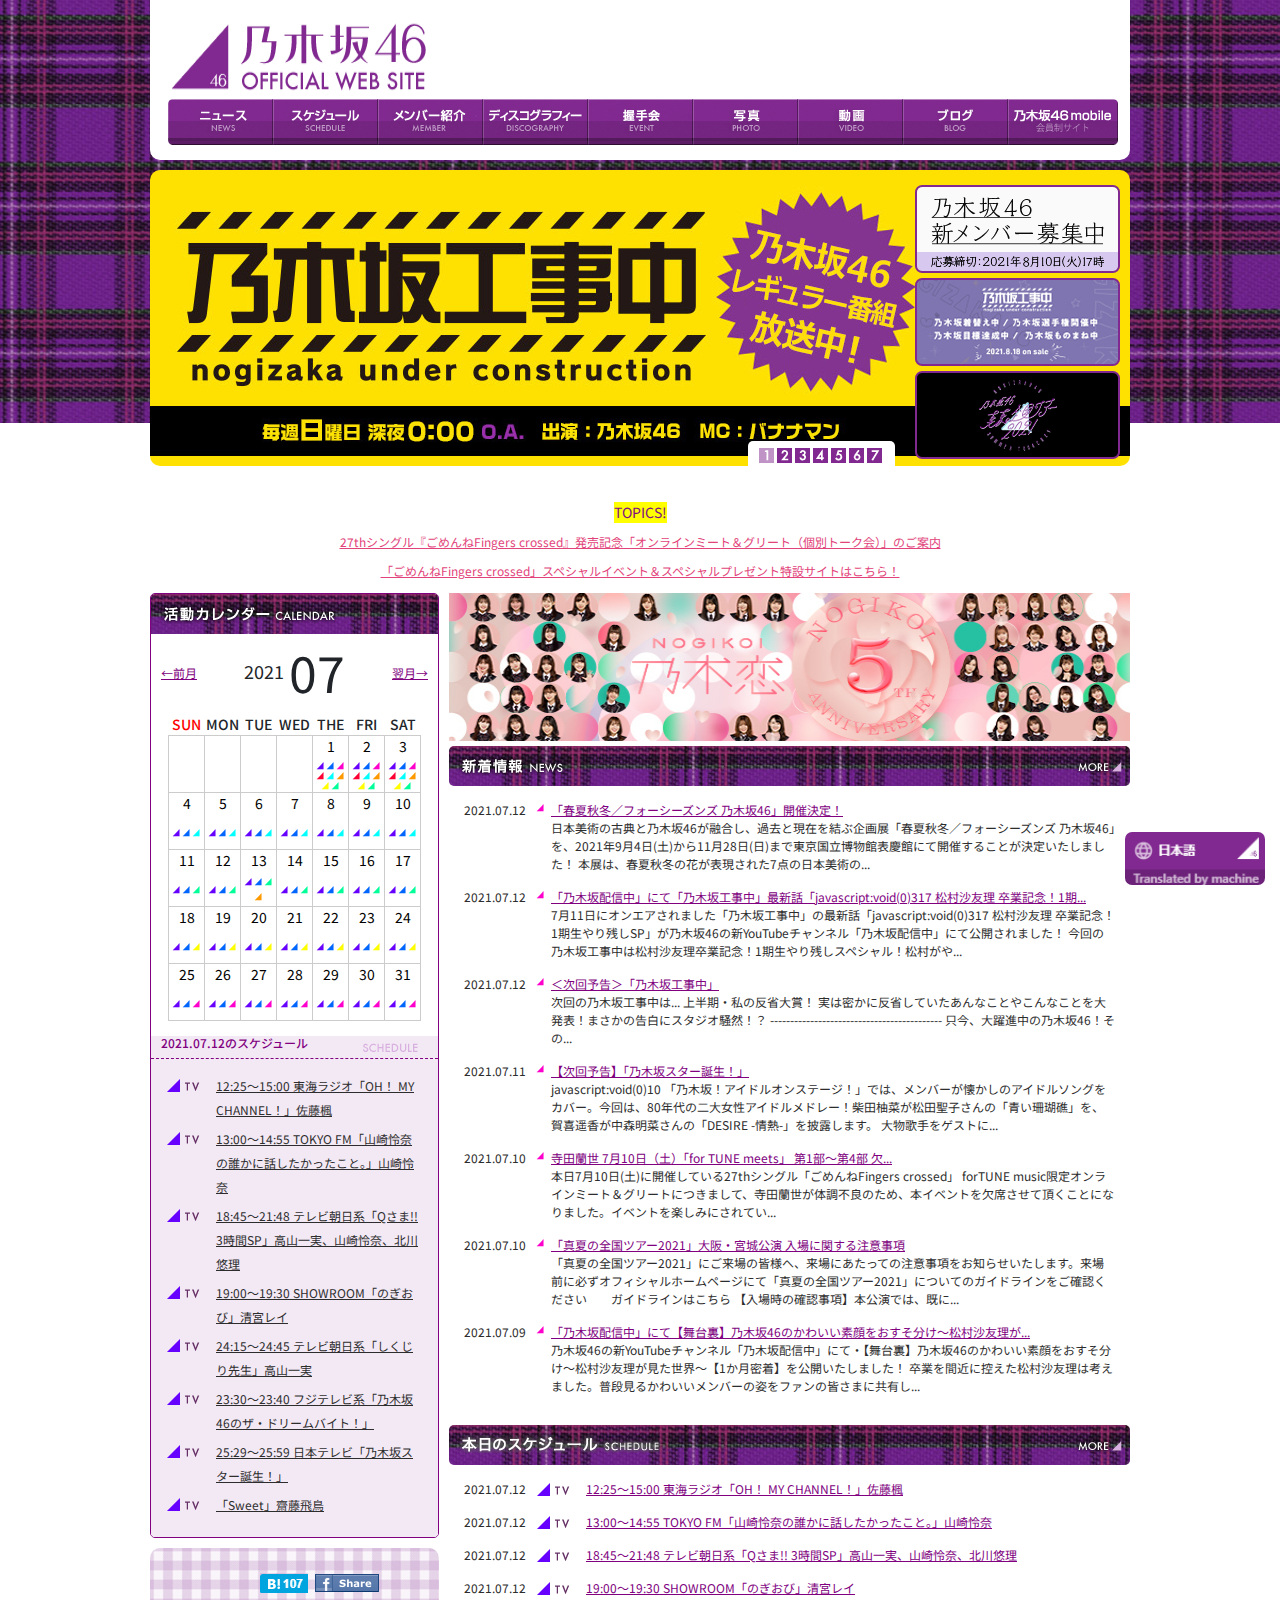
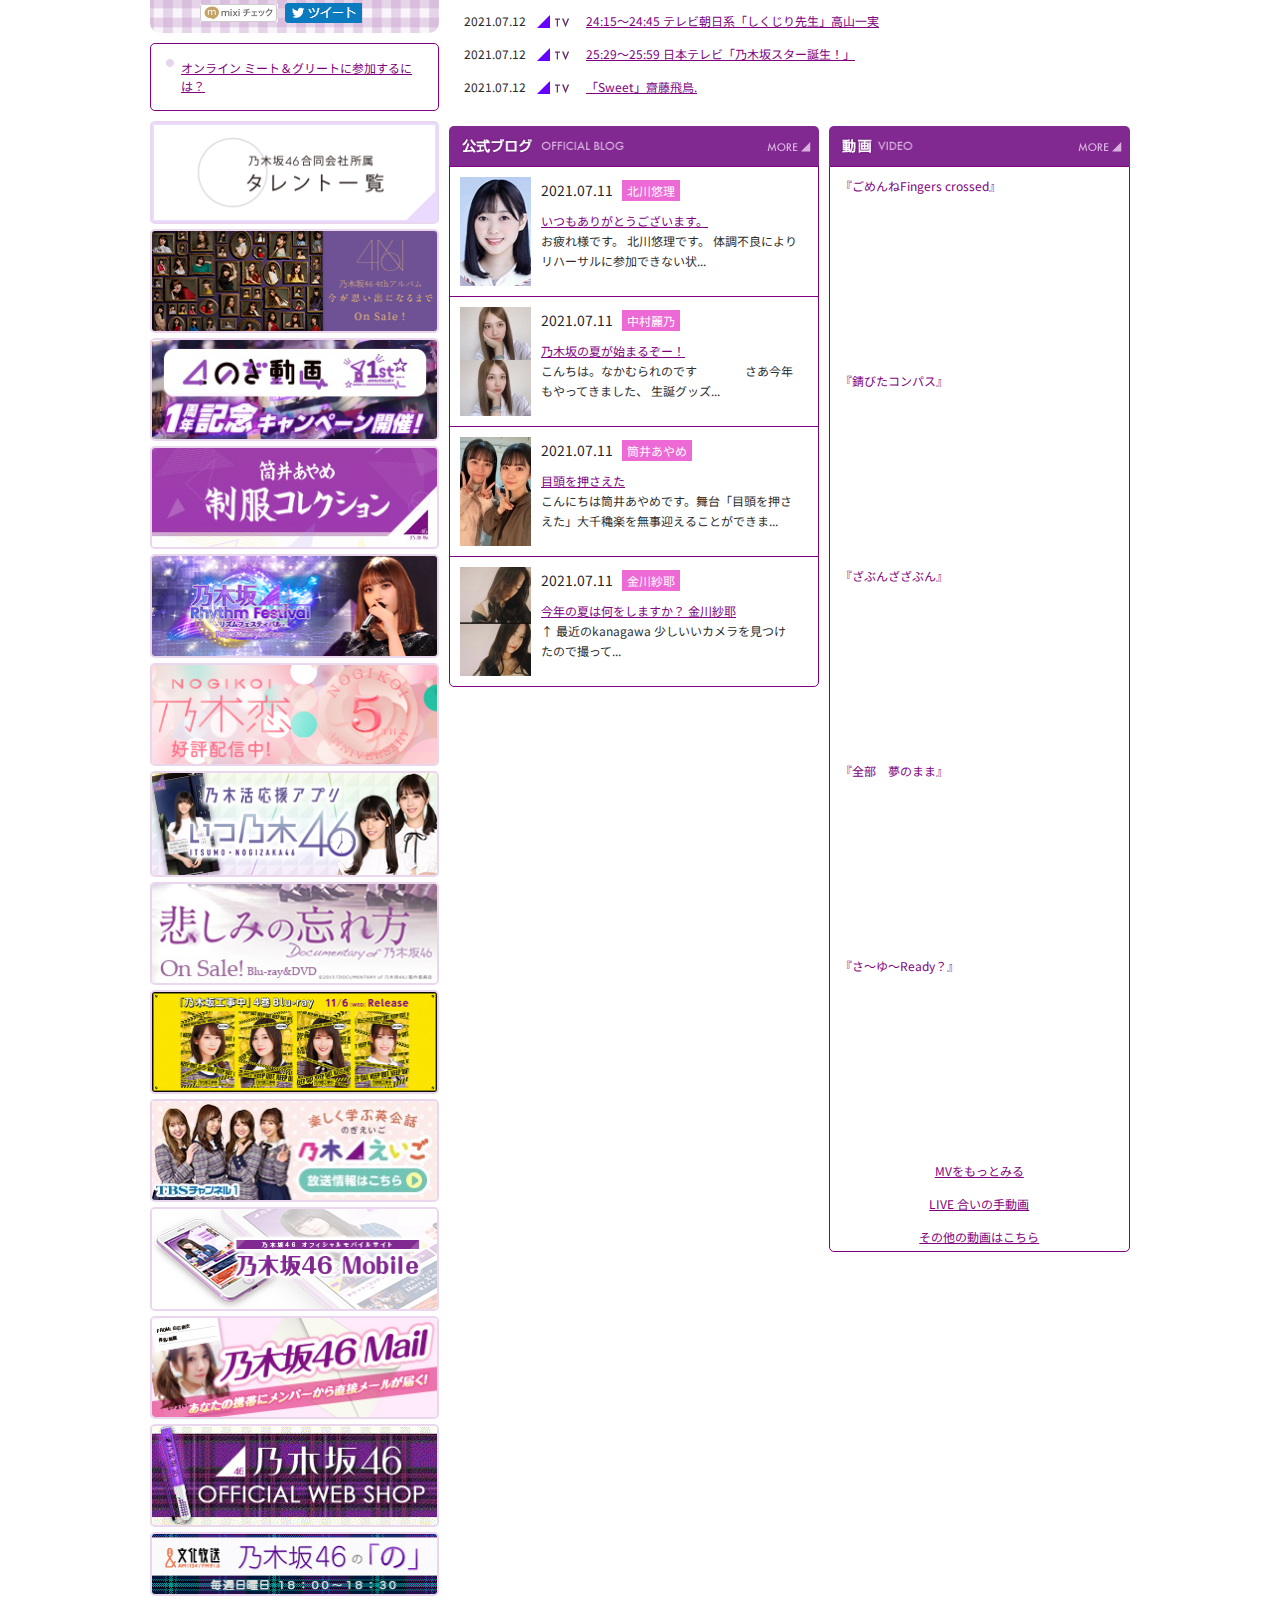
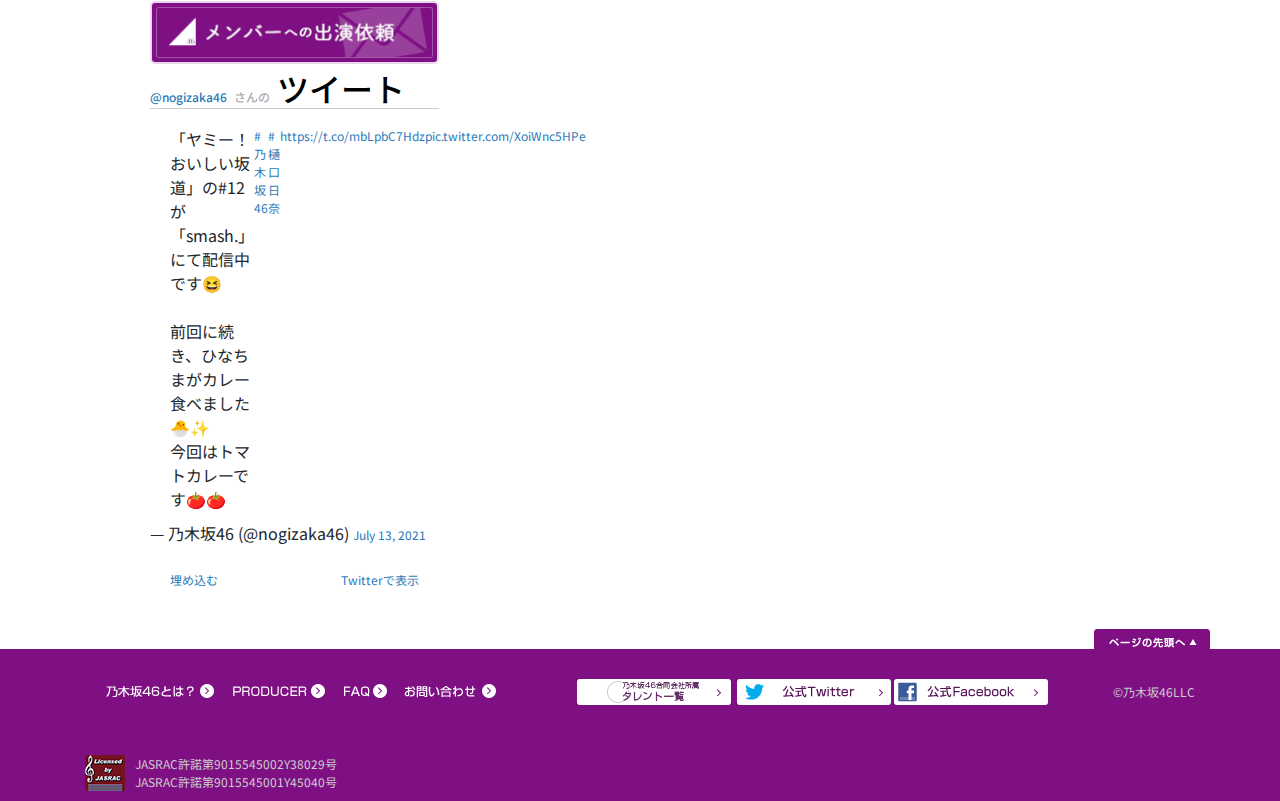
<file: index.html>
<!DOCTYPE html>
<html lang="en">

<head>
    <meta charset="UTF-8">
    <meta http-equiv="X-UA-Compatible" content="IE=edge">
    <meta name="viewport" content="width=device-width, initial-scale=1.0">
    <link rel="stylesheet" href="./slick-1.8.1/slick/slick.css">
    <link rel="stylesheet" href="./slick-1.8.1/slick/slick-theme.css">
    <link rel="stylesheet" href="./bootstrap-4.6.0-dist/css/bootstrap.css">
    <link rel="stylesheet" href="./fontawesome-free-5.15.3-web/css/all.css">
    <link rel="stylesheet" href="./fontawesome-free-5.15.3-web/css/fontawesome.min.css">
    <link rel="stylesheet" href="./index.css">
    <link rel="preconnect" href="https://fonts.googleapis.com">
    <link rel="preconnect" href="https://fonts.gstatic.com" crossorigin>
    <link href="https://fonts.googleapis.com/css2?family=Noto+Sans+JP:wght@100;300;400;500;700;900&display=swap"
        rel="stylesheet">
    <title>Nogizaka46</title>
</head>

<body>

    <div class="wrap">
        <!-- 語言選擇框 -->
        <div class="lang-selector">
            <div class="pic"><img src="./images/Snipaste_2021-07-13_16-11-23.png" alt=""></div>
            <ul>
                <li>
                    <!-- div是小圓點 -->
                    <div></div>
                    <span>日本語</span>
                </li>
                <li>
                    <div></div>
                    <span>English</span>
                </li>
                <li>
                    <div></div>
                    <span>简体中文</span>
                </li>
                <li>
                    <div></div>
                    <span>繁體中文</span>
                </li>
                <li>
                    <div></div>
                    <span>ภาษาไทย</span>
                </li>
                <li>
                    <div></div>
                    <span>한국어</span>
                </li>
                <li>
                    <div></div>
                    <span>Bahasa Melayu</span>
                </li>
                <li>
                    <div></div>
                    <span>Bahasa Indonesia</span>
                </li>
            </ul>
        </div>

        <!-- 原本網站是980px，container會有左右padding 15px，所以寬度要多30px -->
        <div class="container w1010">
            <!-- 頭部區域 -->
            <div class="header ">
                <div class="logo">
                    <a href="javascript:void(0)">
                        <img src="./images/logo.gif" alt="">
                    </a>
                </div>
                <!-- 漢堡選單 -->
                <div class="hum d-lg-none">
                    <i class="fas fa-bars">
                        <ul class="nav">
                            <li><a href="javascript:void(0)" class="m1"></a></li>
                            <li><a href="javascript:void(0)" class="m2"></a></li>
                            <li><a href="./members.html" class="m3"></a></li>
                            <li><a href="javascript:void(0)" class="m4"></a></li>
                            <li><a href="javascript:void(0)" class="m5"></a></li>
                            <li><a href="javascript:void(0)" class="m6"></a></li>
                            <li><a href="javascript:void(0)" class="m7"></a></li>
                            <li><a href="javascript:void(0)" class="m8"></a></li>
                            <li><a href="javascript:void(0)" class="m9"></a></li>
                        </ul>
                    </i>
                </div>
                <!-- navbar -->
                <!-- 桌機 -->
                <ul class="nav d-none d-lg-flex justify-content-lg-center">
                    <li><a href="javascript:void(0)" class="m1"></a></li>
                    <li><a href="javascript:void(0)" class="m2"></a></li>
                    <li><a href="./members.html" class="m3"></a></li>
                    <li><a href="javascript:void(0)" class="m4"></a></li>
                    <li><a href="javascript:void(0)" class="m5"></a></li>
                    <li><a href="javascript:void(0)" class="m6"></a></li>
                    <li><a href="javascript:void(0)" class="m7"></a></li>
                    <li><a href="javascript:void(0)" class="m8"></a></li>
                    <li><a href="javascript:void(0)" class="m9"></a></li>
                </ul>
            </div>

            <!-- slick -->
            <div class="slick">
                <!-- 輪播圖功能下在slick-pics裡面 -->
                <!-- 要和小圖片分開 -->
                <div class="slick-pics">
                    <div class="pic"><a href="javascript:void(0)"><img src="./images/banner/banner104.jpg" alt=""></a></div>
                    <div class="pic"><a href="javascript:void(0)"><img src="./images/banner/banner311.jpg" alt=""></a></div>
                    <div class="pic"><a href="javascript:void(0)"><img src="./images/banner/banner324.jpg" alt=""></a></div>
                    <div class="pic"><a href="javascript:void(0)"><img src="./images/banner/banner328.jpg" alt=""></a></div>
                    <div class="pic"><a href="javascript:void(0)"><img src="./images/banner/banner331.jpg" alt=""></a></div>
                    <div class="pic"><a href="javascript:void(0)"><img src="./images/banner/banner332.jpg" alt=""></a></div>
                    <div class="pic"><a href="javascript:void(0)"><img src="./images/banner/banner334.jpg" alt=""></a></div>
                </div>
                <!-- 小圖片 -->
                <div class="small-pic">
                    <a href="javascript:void(0)">
                        <!-- 三張小圖，用背景做 -->
                        <div class="first">
                            <!-- 小圖的邊框，用背景做 -->
                            <div class="pic-border"></div>
                        </div>
                    </a>
                    <a href="javascript:void(0)">
                        <div class="second">
                            <div class="pic-border"></div>
                        </div>
                    </a>
                    <a href="javascript:void(0)">
                        <div class="third">
                            <div class="pic-border"></div>
                        </div>
                    </a>
                </div>
            </div>

            <!-- 中間區域的文字 -->
            <div class="center-text">
                <p class="top-pic-text">TOPICS!</p>
                <p><a href="javascript:void(0)">27thシングル『ごめんねFingers crossed』発売記念「オンラインミート＆グリート（個別トーク会）」のご案内</a></p>
                <p><a href="javascript:void(0)">「ごめんねFingers crossed」スペシャルイベント＆スペシャルプレゼント特設サイトはこちら！</a></p>
            </div>


            <!-- 主要內容區域 -->
            <div class="main d-lg-flex flex-lg-row">
                <!-- 右側 -->
                <div class="right">
                    <!-- 橫圖 -->
                    <div class="nogikoi">
                        <a href="javascript:void(0)"><img src="./images/bnrnogikoi4.jpg" alt=""></a>
                    </div>

                    <!-- 手機月曆 -->
                    <div class="calendar-schedule  d-block d-lg-none">
                        <!-- 背景圖用bgc添加 -->
                        <div class="calendar-tag">
                            <!-- title用bgc添加 -->
                            <div class="title"></div>
                        </div>

                        <!-- 月曆區域 -->
                        <div class="calendar-main">
                            <!-- 標題 -->
                            <div class="calendar-title">
                                <form action="">
                                    <a href="javascript:void(0)" class="last-month">←前月</a>
                                </form>
                                <p class="the-month">2021<span>07</span></p>
                                <form action="">
                                    <a href="javascript:void(0)" class="next-month">翌月→</a>
                                </form>
                            </div>
                            <!-- 月曆表格 -->
                            <div class="calendar-bd">
                                <table>
                                    <tbody>
                                        <tr>
                                            <th class="sun">SUN</th>
                                            <th>MON</th>
                                            <th>TUE</th>
                                            <th>WED</th>
                                            <th>THE</th>
                                            <th>FRI</th>
                                            <th>SAT</th>
                                        </tr>
                                        <tr>
                                            <!-- 空白格子 -->
                                            <td>&nbsp;</td>
                                            <td>&nbsp;</td>
                                            <td>&nbsp;</td>
                                            <td>&nbsp;</td>
                                            <!-- 格子內分為上下兩區，上面放日期數字，下面放三角 -->
                                            <td><a href="javascript:void(0)">
                                                    <span>1</span>
                                                    <span>
                                                        <img src="./images/small/schedule-tv.png" alt="">
                                                        <img src="./images/small/schedule-radio.png" alt="">
                                                        <img src="./images/small/schedule-handshake.png" alt="">
                                                        <img src="./images/small/schedule-live.png" alt="">
                                                        <img src="./images/small/schedule-magazine.png" alt="">
                                                        <img src="./images/small/schedule-release.png" alt="">
                                                        <img src="./images/small/schedule-theatre.png" alt="">
                                                        <img src="./images/small/schedule-web.png" alt="">
                                                    </span>
                                                </a></td>
                                            <td><a href="javascript:void(0)">
                                                    <span>2</span>
                                                    <span>
                                                        <img src="./images/small/schedule-tv.png" alt="">
                                                        <img src="./images/small/schedule-radio.png" alt="">
                                                        <img src="./images/small/schedule-handshake.png" alt="">
                                                        <img src="./images/small/schedule-live.png" alt="">
                                                        <img src="./images/small/schedule-magazine.png" alt="">
                                                        <img src="./images/small/schedule-release.png" alt="">
                                                        <img src="./images/small/schedule-theatre.png" alt="">
                                                        <img src="./images/small/schedule-web.png" alt="">
                                                    </span>
                                                </a></td>
                                            <td><a href="javascript:void(0)">
                                                    <span>3</span>
                                                    <span>
                                                        <img src="./images/small/schedule-tv.png" alt="">
                                                        <img src="./images/small/schedule-radio.png" alt="">
                                                        <img src="./images/small/schedule-handshake.png" alt="">
                                                        <img src="./images/small/schedule-live.png" alt="">
                                                        <img src="./images/small/schedule-magazine.png" alt="">
                                                        <img src="./images/small/schedule-release.png" alt="">
                                                        <img src="./images/small/schedule-theatre.png" alt="">
                                                        <img src="./images/small/schedule-web.png" alt="">
                                                    </span>
                                                </a></td>
                                        </tr>
                                        <tr>
                                            <td><a href="javascript:void(0)">
                                                    <span>4</span>
                                                    <span>
                                                        <img src="./images/small/schedule-tv.png" alt="">
                                                        <img src="./images/small/schedule-radio.png" alt="">
                                                        <img src="./images/small/schedule-magazine.png" alt="">
                                                    </span>
                                                </a></td>
                                            <td><a href="javascript:void(0)">
                                                    <span>5</span>
                                                    <span>
                                                        <img src="./images/small/schedule-tv.png" alt="">
                                                        <img src="./images/small/schedule-radio.png" alt="">
                                                        <img src="./images/small/schedule-magazine.png" alt="">
                                                    </span>
                                                </a></td>
                                            <td><a href="javascript:void(0)">
                                                    <span>6</span>
                                                    <span>
                                                        <img src="./images/small/schedule-tv.png" alt="">
                                                        <img src="./images/small/schedule-radio.png" alt="">
                                                        <img src="./images/small/schedule-magazine.png" alt="">
                                                    </span>
                                                </a></td>
                                            <td><a href="javascript:void(0)">
                                                    <span>7</span>
                                                    <span>
                                                        <img src="./images/small/schedule-tv.png" alt="">
                                                        <img src="./images/small/schedule-radio.png" alt="">
                                                        <img src="./images/small/schedule-magazine.png" alt="">
                                                    </span>
                                                </a></td>
                                            <td><a href="javascript:void(0)">
                                                    <span>8</span>
                                                    <span>
                                                        <img src="./images/small/schedule-tv.png" alt="">
                                                        <img src="./images/small/schedule-radio.png" alt="">
                                                        <img src="./images/small/schedule-magazine.png" alt="">
                                                    </span>
                                                </a></td>
                                            <td><a href="javascript:void(0)">
                                                    <span>9</span>
                                                    <span>
                                                        <img src="./images/small/schedule-tv.png" alt="">
                                                        <img src="./images/small/schedule-radio.png" alt="">
                                                        <img src="./images/small/schedule-magazine.png" alt="">
                                                    </span>
                                                </a></td>
                                            <td><a href="javascript:void(0)">
                                                    <span>10</span>
                                                    <span>
                                                        <img src="./images/small/schedule-tv.png" alt="">
                                                        <img src="./images/small/schedule-radio.png" alt="">
                                                        <img src="./images/small/schedule-magazine.png" alt="">
                                                    </span>
                                                </a>
                                            </td>
                                        </tr>
                                        <tr>
                                            <td><a href="javascript:void(0)">
                                                    <span>11</span>
                                                    <span>
                                                        <img src="./images/small/schedule-tv.png" alt="">
                                                        <img src="./images/small/schedule-radio.png" alt="">
                                                        <img src="./images/small/schedule-web.png" alt="">
                                                    </span>
                                                </a></td>
                                            <td><a href="javascript:void(0)">
                                                    <span>12</span>
                                                    <span>
                                                        <img src="./images/small/schedule-tv.png" alt="">
                                                        <img src="./images/small/schedule-radio.png" alt="">
                                                        <img src="./images/small/schedule-web.png" alt="">
                                                    </span>
                                                </a></td>
                                            <td><a href="javascript:void(0)">
                                                    <span>13</span>
                                                    <span>
                                                        <img src="./images/small/schedule-tv.png" alt="">
                                                        <img src="./images/small/schedule-radio.png" alt="">
                                                        <img src="./images/small/schedule-web.png" alt="">
                                                        <img src="./images/small/schedule-release.png" alt="">
                                                    </span>
                                                </a></td>
                                            <td><a href="javascript:void(0)">
                                                    <span>14</span>
                                                    <span>
                                                        <img src="./images/small/schedule-tv.png" alt="">
                                                        <img src="./images/small/schedule-radio.png" alt="">
                                                        <img src="./images/small/schedule-web.png" alt="">
                                                    </span>
                                                </a></td>
                                            <td><a href="javascript:void(0)">
                                                    <span>15</span>
                                                    <span>
                                                        <img src="./images/small/schedule-tv.png" alt="">
                                                        <img src="./images/small/schedule-radio.png" alt="">
                                                        <img src="./images/small/schedule-web.png" alt="">
                                                    </span>
                                                </a></td>
                                            <td><a href="javascript:void(0)">
                                                    <span>16</span>
                                                    <span>
                                                        <img src="./images/small/schedule-tv.png" alt="">
                                                        <img src="./images/small/schedule-radio.png" alt="">
                                                        <img src="./images/small/schedule-web.png" alt="">
                                                    </span>
                                                </a></td>
                                            <td><a href="javascript:void(0)">
                                                    <span>17</span>
                                                    <span>
                                                        <img src="./images/small/schedule-tv.png" alt="">
                                                        <img src="./images/small/schedule-radio.png" alt="">
                                                        <img src="./images/small/schedule-web.png" alt="">
                                                    </span>
                                                </a>
                                            </td>
                                        </tr>
                                        <tr>
                                            <td><a href="javascript:void(0)">
                                                    <span>18</span>
                                                    <span>
                                                        <img src="./images/small/schedule-tv.png" alt="">
                                                        <img src="./images/small/schedule-radio.png" alt="">
                                                        <img src="./images/small/schedule-theatre.png" alt="">
                                                    </span>
                                                </a></td>
                                            <td><a href="javascript:void(0)">
                                                    <span>19</span>
                                                    <span>
                                                        <img src="./images/small/schedule-tv.png" alt="">
                                                        <img src="./images/small/schedule-radio.png" alt="">
                                                        <img src="./images/small/schedule-theatre.png" alt="">
                                                    </span>
                                                </a></td>
                                            <td><a href="javascript:void(0)">
                                                    <span>20</span>
                                                    <span>
                                                        <img src="./images/small/schedule-tv.png" alt="">
                                                        <img src="./images/small/schedule-radio.png" alt="">
                                                        <img src="./images/small/schedule-theatre.png" alt="">
                                                    </span>
                                                </a></td>
                                            <td><a href="javascript:void(0)">
                                                    <span>21</span>
                                                    <span>
                                                        <img src="./images/small/schedule-tv.png" alt="">
                                                        <img src="./images/small/schedule-radio.png" alt="">
                                                        <img src="./images/small/schedule-theatre.png" alt="">
                                                    </span>
                                                </a></td>
                                            <td><a href="javascript:void(0)">
                                                    <span>22</span>
                                                    <span>
                                                        <img src="./images/small/schedule-tv.png" alt="">
                                                        <img src="./images/small/schedule-radio.png" alt="">
                                                        <img src="./images/small/schedule-theatre.png" alt="">
                                                    </span>
                                                </a></td>
                                            <td><a href="javascript:void(0)">
                                                    <span>23</span>
                                                    <span>
                                                        <img src="./images/small/schedule-tv.png" alt="">
                                                        <img src="./images/small/schedule-radio.png" alt="">
                                                        <img src="./images/small/schedule-theatre.png" alt="">
                                                    </span>
                                                </a></td>
                                            <td><a href="javascript:void(0)">
                                                    <span>24</span>
                                                    <span>
                                                        <img src="./images/small/schedule-tv.png" alt="">
                                                        <img src="./images/small/schedule-radio.png" alt="">
                                                        <img src="./images/small/schedule-theatre.png" alt="">
                                                    </span>
                                                </a>
                                            </td>
                                        </tr>
                                        <tr>
                                            <td><a href="javascript:void(0)">
                                                    <span>25</span>
                                                    <span>
                                                        <img src="./images/small/schedule-tv.png" alt="">
                                                        <img src="./images/small/schedule-radio.png" alt="">
                                                        <img src="./images/small/schedule-handshake.png" alt="">
                                                    </span>
                                                </a></td>
                                            <td><a href="javascript:void(0)">
                                                    <span>26</span>
                                                    <span>
                                                        <img src="./images/small/schedule-tv.png" alt="">
                                                        <img src="./images/small/schedule-radio.png" alt="">
                                                        <img src="./images/small/schedule-handshake.png" alt="">
                                                    </span>
                                                </a></td>
                                            <td><a href="javascript:void(0)">
                                                    <span>27</span>
                                                    <span>
                                                        <img src="./images/small/schedule-tv.png" alt="">
                                                        <img src="./images/small/schedule-radio.png" alt="">
                                                        <img src="./images/small/schedule-handshake.png" alt="">
                                                    </span>
                                                </a></td>
                                            <td><a href="javascript:void(0)">
                                                    <span>28</span>
                                                    <span>
                                                        <img src="./images/small/schedule-tv.png" alt="">
                                                        <img src="./images/small/schedule-radio.png" alt="">
                                                        <img src="./images/small/schedule-handshake.png" alt="">
                                                    </span>
                                                </a></td>
                                            <td><a href="javascript:void(0)">
                                                    <span>29</span>
                                                    <span>
                                                        <img src="./images/small/schedule-tv.png" alt="">
                                                        <img src="./images/small/schedule-radio.png" alt="">
                                                        <img src="./images/small/schedule-handshake.png" alt="">
                                                    </span>
                                                </a></td>
                                            <td><a href="javascript:void(0)">
                                                    <span>30</span>
                                                    <span>
                                                        <img src="./images/small/schedule-tv.png" alt="">
                                                        <img src="./images/small/schedule-radio.png" alt="">
                                                        <img src="./images/small/schedule-handshake.png" alt="">
                                                    </span>
                                                </a></td>
                                            <td><a href="javascript:void(0)">
                                                    <span>31</span>
                                                    <span>
                                                        <img src="./images/small/schedule-tv.png" alt="">
                                                        <img src="./images/small/schedule-radio.png" alt="">
                                                        <img src="./images/small/schedule-handshake.png" alt="">
                                                    </span>
                                                </a>
                                            </td>
                                        </tr>
                                    </tbody>
                                </table>
                            </div>
                        </div>
                    </div>

                    <!-- 新着情報 -->
                    <!-- 背景圖用bgc添加 -->
                    <div class="news-tag">
                        <!-- title用bgc添加 -->
                        <div class="title"></div>
                        <!-- more用bgc添加 -->
                        <div class="more">
                            <a href="javascript:void(0)"></a>
                        </div>
                    </div>
                    <!-- 新着情報 內容區 -->
                    <div class="news-text">
                        <div class="item">
                            <p class="date">2021.07.12</p>
                            <!-- 日期後面的三角用::before添加 -->
                            <p class="item-content">
                                <a href="javascript:void(0)">「春夏秋冬／フォーシーズンズ 乃木坂46」開催決定！</a>
                                <span>日本美術の古典と乃木坂46が融合し、過去と現在を結ぶ企画展「春夏秋冬／フォーシーズンズ
                                    乃木坂46」を、2021年9月4日(土)から11月28日(日)まで東京国立博物館表慶館にて開催することが決定いたしました！
                                    本展は、春夏秋冬の花が表現された7点の日本美術の...</span>
                            </p>
                        </div>
                        <div class="item">
                            <p class="date">2021.07.12</p>
                            <!-- 日期後面的三角用::before添加 -->
                            <p class="item-content">
                                <a href="javascript:void(0)">「乃木坂配信中」にて「乃木坂工事中」最新話「javascript:void(0)317 松村沙友理 卒業記念！1期...</a>
                                <span>7月11日にオンエアされました「乃木坂工事中」の最新話「javascript:void(0)317 松村沙友理
                                    卒業記念！1期生やり残しSP」が乃木坂46の新YouTubeチャンネル「乃木坂配信中」にて公開されました！
                                    今回の乃木坂工事中は松村沙友理卒業記念！1期生やり残しスペシャル！松村がや...</span>
                            </p>
                        </div>
                        <div class="item">
                            <p class="date">2021.07.12</p>
                            <!-- 日期後面的三角用::before添加 -->
                            <p class="item-content">
                                <a href="javascript:void(0)">＜次回予告＞「乃木坂工事中」</a>
                                <span>次回の乃木坂工事中は... 上半期・私の反省大賞！ 実は密かに反省していたあんなことやこんなことを大発表！まさかの告白にスタジオ騒然！？
                                    -------------------------------------------
                                    只今、大躍進中の乃木坂46！その...
                                </span>
                            </p>
                        </div>
                        <div class="item">
                            <p class="date">2021.07.11</p>
                            <!-- 日期後面的三角用::before添加 -->
                            <p class="item-content">
                                <a href="javascript:void(0)">【次回予告】「乃木坂スター誕生！」</a>
                                <span>javascript:void(0)10
                                    「乃木坂！アイドルオンステージ！」では、メンバーが懐かしのアイドルソングをカバー。今回は、80年代の二大女性アイドルメドレー！柴田柚菜が松田聖子さんの「青い珊瑚礁」を、賀喜遥香が中森明菜さんの「DESIRE
                                    -情熱-」を披露します。
                                    大物歌手をゲストに...</span>
                            </p>
                        </div>
                        <div class="item">
                            <p class="date">2021.07.10</p>
                            <!-- 日期後面的三角用::before添加 -->
                            <p class="item-content">
                                <a href="javascript:void(0)">寺田蘭世 ‪7月10日（土）「for TUNE meets」 第1部～第4部 欠...</a>
                                <span>本日7月10日(土)に開催している27thシングル「ごめんねFingers crossed」 forTUNE
                                    music限定オンラインミート＆グリートにつきまして、寺田蘭世が体調不良のため、本イベントを欠席させて頂くことになりました。イベントを楽しみにされてい...</span>
                            </p>
                        </div>
                        <div class="item">
                            <p class="date">2021.07.10</p>
                            <!-- 日期後面的三角用::before添加 -->
                            <p class="item-content">
                                <a href="javascript:void(0)">「真夏の全国ツアー2021」大阪・宮城公演 入場に関する注意事項</a>
                                <span>「真夏の全国ツアー2021」にご来場の皆様へ、来場にあたっての注意事項をお知らせいたします。来場前に必ずオフィシャルホームページにて「真夏の全国ツアー2021」についてのガイドラインをご確認ください　　ガイドラインはこちら
                                    【入場時の確認事項】本公演では、既に...</span>
                            </p>
                        </div>
                        <div class="item">
                            <p class="date">2021.07.09</p>
                            <!-- 日期後面的三角用::before添加 -->
                            <p class="item-content">
                                <a href="javascript:void(0)">「乃木坂配信中」にて【舞台裏】乃木坂46のかわいい素顔をおすそ分け～松村沙友理が...</a>
                                <span>乃木坂46の新YouTubeチャンネル「乃木坂配信中」にて・【舞台裏】乃木坂46のかわいい素顔をおすそ分け～松村沙友理が見た世界～【1か月密着】を公開いたしました！
                                    卒業を間近に控えた松村沙友理は考えました。普段見るかわいいメンバーの姿をファンの皆さまに共有し...</span>
                            </p>
                        </div>
                    </div>

                    <!-- 本日のスケジュール -->
                    <!-- 背景圖用bgc添加 -->
                    <div class="schedule-tag">
                        <!-- title用bgc添加 -->
                        <div class="title"></div>
                        <!-- more用bgc添加 -->
                        <div class="more">
                            <a href="javascript:void(0)"></a>
                        </div>
                    </div>
                    <!-- 本日のスケジュール 內容區 -->
                    <div class="schedule-content">
                        <div class="item">
                            <p class="date">2021.07.12</p>
                            <!-- 日期後面的三角TV用::before添加 -->
                            <p class="item-text">
                                <a href="javascript:void(0)">12:25〜15:00 東海ラジオ「OH！ MY CHANNEL！」佐藤楓</a>
                            </p>
                        </div>
                        <div class="item">
                            <p class="date">2021.07.12</p>
                            <!-- 日期後面的三角TV用::before添加 -->
                            <p class="item-text">
                                <a href="javascript:void(0)">13:00～14:55 TOKYO FM「山崎怜奈の誰かに話したかったこと。」山崎怜奈</a>

                            </p>
                        </div>
                        <div class="item">
                            <p class="date">2021.07.12</p>
                            <!-- 日期後面的三角TV用::before添加 -->
                            <p class="item-text">
                                <a href="javascript:void(0)">18:45～21:48 テレビ朝日系「Qさま!! 3時間SP」高山一実、山崎怜奈、北川悠理</a>

                            </p>
                        </div>
                        <div class="item">
                            <p class="date">2021.07.12</p>
                            <!-- 日期後面的三角TV用::before添加 -->
                            <p class="item-text">
                                <a href="javascript:void(0)">19:00〜19:30 SHOWROOM「のぎおび」清宮レイ</a>

                            </p>
                        </div>
                        <div class="item">
                            <p class="date">2021.07.12</p>
                            <!-- 日期後面的三角TV用::before添加 -->
                            <p class="item-text">
                                <a href="javascript:void(0)">24:15～24:45 テレビ朝日系「しくじり先生」高山一実</a>

                            </p>
                        </div>
                        <div class="item">
                            <p class="date">2021.07.12</p>
                            <!-- 日期後面的三角TV用::before添加 -->
                            <p class="item-text">
                                <a href="javascript:void(0)">25:29～25:59 日本テレビ「乃木坂スター誕生！」</a>

                            </p>
                        </div>
                        <div class="item">
                            <p class="date">2021.07.12</p>
                            <!-- 日期後面的三角TV用::before添加 -->
                            <p class="item-text">
                                <a href="javascript:void(0)">「Sweet」齋藤飛鳥.</a>

                            </p>
                        </div>
                    </div>

                    <!-- Blog和影片區 -->
                    <div class="blog-video">
                        <!-- 公式ブログ -->
                        <div class="blog">
                            <div class="blog-tag">
                                <!-- title用bgc添加 -->
                                <div class="title"></div>
                                <!-- more用bgc添加 -->
                                <div class="more">
                                    <a href="javascript:void(0)"></a>
                                </div>
                            </div>
                            <!-- 公式ブログ 內容區 -->
                            <div class="item">
                                <div class="pic">
                                    <a href="javascript:void(0)">
                                        <img src="./images/YgkvcGljL2tpdGFnYXdheXVyaV9saXN0LmpwZwk3MQkxMDk-.jpg" alt="">
                                    </a>
                                </div>
                                <div class="text">
                                    <span class="date">2021.07.11</span>
                                    <span class="name">北川悠理</span>
                                    <p class="title"><a href="javascript:void(0)">いつもありがとうございます。</a></p>
                                    <p>お疲れ様です。 北川悠理です。 体調不良によりリハーサルに参加できない状...</p>
                                </div>
                            </div>
                            <div class="item">
                                <div class="pic">
                                    <a href="javascript:void(0)">
                                        <img src="./images/YgkvcmVuby5uYWthbXVyYS9pbWcvMjAyMS8wNy8xMS8wMzMxNTg0LzAwMDAu.jpeg"
                                            alt="">
                                    </a>
                                </div>
                                <div class="text">
                                    <span class="date">2021.07.11</span>
                                    <span class="name">中村麗乃</span>
                                    <p class="title"><a href="javascript:void(0)">乃木坂の夏が始まるぞー！</a></p>
                                    <p>こんちは。なかむられのです 　 　 　 さあ今年もやってきました、 生誕グッズ...</p>
                                </div>
                            </div>
                            <div class="item">
                                <div class="pic">
                                    <a href="javascript:void(0)">
                                        <img src="./images/YgkvYXlhbWUudHN1dHN1aS9pbWcvMjAyMS8wNy8xMS85MDA2MTgyLzAwMDAu.jpeg"
                                            alt="">
                                    </a>
                                </div>
                                <div class="text">
                                    <span class="date">2021.07.11</span>
                                    <span class="name">筒井あやめ</span>
                                    <p class="title"><a href="javascript:void(0)">目頭を押さえた</a></p>
                                    <p>こんにちは筒井あやめです。舞台「目頭を押さえた」大千穐楽を無事迎えることができま...</p>
                                </div>
                            </div>
                            <div class="item">
                                <div class="pic">
                                    <a href="javascript:void(0)">
                                        <img src="./images/Ygkvc2F5YS5rYW5hZ2F3YS9pbWcvMjAyMS8wNy8xMS83NzQ1NjgwLzAwMDAu.jpeg"
                                            alt="">
                                    </a>
                                </div>
                                <div class="text">
                                    <span class="date">2021.07.11</span>
                                    <span class="name">金川紗耶</span>
                                    <p class="title"><a href="javascript:void(0)">今年の夏は何をしますか？ 金川紗耶</a></p>
                                    <p>↑ 最近のkanagawa 少しいいカメラを見つけたので撮って...</p>
                                </div>
                            </div>
                        </div>

                        <!-- 動画 -->
                        <div class="video">
                            <div class="video-tag">
                                <div class="title"></div>
                                <div class="more">
                                    <a href="javascript:void(0)"></a>
                                </div>
                            </div>
                            <!-- 動画 內容區 -->
                            <div class="item-group">
                                <div class="item">
                                    <p><a href="https://www.youtube.com/watch?v=jddS5q0RFpY">『ごめんねFingers crossed』</a>
                                    </p>
                                    <!-- 用iframe嵌入youtube -->
                                    <div>
                                        <iframe width="280" height="158" src="https://www.youtube.com/embed/jddS5q0RFpY"
                                            title="YouTube video player" frameborder="0"
                                            allow="accelerometer; autoplay; clipboard-write; encrypted-media; gyroscope; picture-in-picture"
                                            allowfullscreen></iframe>
                                    </div>
                                </div>
                                <div class="item">
                                    <p><a href="https://www.youtube.com/watch?v=slgLdRkpLlU">『錆びたコンパス』</a></p>
                                    <!-- 用iframe嵌入youtube -->
                                    <div><iframe width="280" height="158"
                                            src="https://www.youtube.com/embed/slgLdRkpLlU" title="YouTube video player"
                                            frameborder="0"
                                            allow="accelerometer; autoplay; clipboard-write; encrypted-media; gyroscope; picture-in-picture"
                                            allowfullscreen></iframe>
                                    </div>
                                </div>
                                <div class="item">
                                    <p><a href="https://www.youtube.com/watch?v=wOx5oAbzKKs">『ざぶんざざぶん』</a></p>
                                    <!-- 用iframe嵌入youtube -->
                                    <div><iframe width="280" height="158"
                                            src="https://www.youtube.com/embed/wOx5oAbzKKs" title="YouTube video player"
                                            frameborder="0"
                                            allow="accelerometer; autoplay; clipboard-write; encrypted-media; gyroscope; picture-in-picture"
                                            allowfullscreen></iframe>
                                    </div>
                                </div>
                                <div class="item">
                                    <p><a href="https://www.youtube.com/watch?v=9RRwfblvlFg">『全部　夢のまま』</a></p>
                                    <!-- 用iframe嵌入youtube -->
                                    <div><iframe width="280" height="158"
                                            src="https://www.youtube.com/embed/9RRwfblvlFg" title="YouTube video player"
                                            frameborder="0"
                                            allow="accelerometer; autoplay; clipboard-write; encrypted-media; gyroscope; picture-in-picture"
                                            allowfullscreen></iframe>
                                    </div>
                                </div>
                                <div class="item">
                                    <p><a href="https://www.youtube.com/watch?v=gHtQlZgjnzU">『さ～ゆ～Ready？』</a></p>
                                    <!-- 用iframe嵌入youtube -->
                                    <div><iframe width="280" height="158"
                                            src="https://www.youtube.com/embed/gHtQlZgjnzU" title="YouTube video player"
                                            frameborder="0"
                                            allow="accelerometer; autoplay; clipboard-write; encrypted-media; gyroscope; picture-in-picture"
                                            allowfullscreen></iframe>
                                    </div>
                                </div>

                                <div class="extra">
                                    <p><a href="javascript:void(0)">MVをもっとみる</a></p>
                                    <p><a href="javascript:void(0)">LIVE 合いの手動画</a></p>
                                    <p><a href="javascript:void(0)">その他の動画はこちら</a></p>
                                </div>
                            </div>


                        </div>
                    </div>
                </div>


                <!-- 左側 -->
                <div class="left ">

                    <!-- 桌機 -->
                    <!-- 活動カレンダー -->
                    <div class="calendar-schedule d-none d-lg-block">
                        <!-- 背景圖用bgc添加 -->
                        <div class="calendar-tag">
                            <!-- title用bgc添加 -->
                            <div class="title"></div>
                        </div>

                        <!-- 月曆區域 -->
                        <div class="calendar-main">
                            <!-- 標題 -->
                            <div class="calendar-title">
                                <form action="">
                                    <a href="javascript:void(0)" class="last-month">←前月</a>
                                </form>
                                <p class="the-month">2021<span>07</span></p>
                                <form action="">
                                    <a href="javascript:void(0)" class="next-month">翌月→</a>
                                </form>
                            </div>
                            <!-- 月曆表格 -->
                            <div class="calendar-bd">
                                <table>
                                    <tbody>
                                        <tr>
                                            <th class="sun">SUN</th>
                                            <th>MON</th>
                                            <th>TUE</th>
                                            <th>WED</th>
                                            <th>THE</th>
                                            <th>FRI</th>
                                            <th>SAT</th>
                                        </tr>
                                        <tr>
                                            <!-- 空白格子 -->
                                            <td>&nbsp;</td>
                                            <td>&nbsp;</td>
                                            <td>&nbsp;</td>
                                            <td>&nbsp;</td>
                                            <!-- 格子內分為上下兩區，上面放日期數字，下面放三角 -->
                                            <td><a href="javascript:void(0)">
                                                    <span>1</span>
                                                    <span>
                                                        <img src="./images/small/schedule-tv.png" alt="">
                                                        <img src="./images/small/schedule-radio.png" alt="">
                                                        <img src="./images/small/schedule-handshake.png" alt="">
                                                        <img src="./images/small/schedule-live.png" alt="">
                                                        <img src="./images/small/schedule-magazine.png" alt="">
                                                        <img src="./images/small/schedule-release.png" alt="">
                                                        <img src="./images/small/schedule-theatre.png" alt="">
                                                        <img src="./images/small/schedule-web.png" alt="">
                                                    </span>
                                                </a></td>
                                            <td><a href="javascript:void(0)">
                                                    <span>2</span>
                                                    <span>
                                                        <img src="./images/small/schedule-tv.png" alt="">
                                                        <img src="./images/small/schedule-radio.png" alt="">
                                                        <img src="./images/small/schedule-handshake.png" alt="">
                                                        <img src="./images/small/schedule-live.png" alt="">
                                                        <img src="./images/small/schedule-magazine.png" alt="">
                                                        <img src="./images/small/schedule-release.png" alt="">
                                                        <img src="./images/small/schedule-theatre.png" alt="">
                                                        <img src="./images/small/schedule-web.png" alt="">
                                                    </span>
                                                </a></td>
                                            <td><a href="javascript:void(0)">
                                                    <span>3</span>
                                                    <span>
                                                        <img src="./images/small/schedule-tv.png" alt="">
                                                        <img src="./images/small/schedule-radio.png" alt="">
                                                        <img src="./images/small/schedule-handshake.png" alt="">
                                                        <img src="./images/small/schedule-live.png" alt="">
                                                        <img src="./images/small/schedule-magazine.png" alt="">
                                                        <img src="./images/small/schedule-release.png" alt="">
                                                        <img src="./images/small/schedule-theatre.png" alt="">
                                                        <img src="./images/small/schedule-web.png" alt="">
                                                    </span>
                                                </a></td>
                                        </tr>
                                        <tr>
                                            <td><a href="javascript:void(0)">
                                                    <span>4</span>
                                                    <span>
                                                        <img src="./images/small/schedule-tv.png" alt="">
                                                        <img src="./images/small/schedule-radio.png" alt="">
                                                        <img src="./images/small/schedule-magazine.png" alt="">
                                                    </span>
                                                </a></td>
                                            <td><a href="javascript:void(0)">
                                                    <span>5</span>
                                                    <span>
                                                        <img src="./images/small/schedule-tv.png" alt="">
                                                        <img src="./images/small/schedule-radio.png" alt="">
                                                        <img src="./images/small/schedule-magazine.png" alt="">
                                                    </span>
                                                </a></td>
                                            <td><a href="javascript:void(0)">
                                                    <span>6</span>
                                                    <span>
                                                        <img src="./images/small/schedule-tv.png" alt="">
                                                        <img src="./images/small/schedule-radio.png" alt="">
                                                        <img src="./images/small/schedule-magazine.png" alt="">
                                                    </span>
                                                </a></td>
                                            <td><a href="javascript:void(0)">
                                                    <span>7</span>
                                                    <span>
                                                        <img src="./images/small/schedule-tv.png" alt="">
                                                        <img src="./images/small/schedule-radio.png" alt="">
                                                        <img src="./images/small/schedule-magazine.png" alt="">
                                                    </span>
                                                </a></td>
                                            <td><a href="javascript:void(0)">
                                                    <span>8</span>
                                                    <span>
                                                        <img src="./images/small/schedule-tv.png" alt="">
                                                        <img src="./images/small/schedule-radio.png" alt="">
                                                        <img src="./images/small/schedule-magazine.png" alt="">
                                                    </span>
                                                </a></td>
                                            <td><a href="javascript:void(0)">
                                                    <span>9</span>
                                                    <span>
                                                        <img src="./images/small/schedule-tv.png" alt="">
                                                        <img src="./images/small/schedule-radio.png" alt="">
                                                        <img src="./images/small/schedule-magazine.png" alt="">
                                                    </span>
                                                </a></td>
                                            <td><a href="javascript:void(0)">
                                                    <span>10</span>
                                                    <span>
                                                        <img src="./images/small/schedule-tv.png" alt="">
                                                        <img src="./images/small/schedule-radio.png" alt="">
                                                        <img src="./images/small/schedule-magazine.png" alt="">
                                                    </span>
                                                </a>
                                            </td>
                                        </tr>
                                        <tr>
                                            <td><a href="javascript:void(0)">
                                                    <span>11</span>
                                                    <span>
                                                        <img src="./images/small/schedule-tv.png" alt="">
                                                        <img src="./images/small/schedule-radio.png" alt="">
                                                        <img src="./images/small/schedule-web.png" alt="">
                                                    </span>
                                                </a></td>
                                            <td><a href="javascript:void(0)">
                                                    <span>12</span>
                                                    <span>
                                                        <img src="./images/small/schedule-tv.png" alt="">
                                                        <img src="./images/small/schedule-radio.png" alt="">
                                                        <img src="./images/small/schedule-web.png" alt="">
                                                    </span>
                                                </a></td>
                                            <td><a href="javascript:void(0)">
                                                    <span>13</span>
                                                    <span>
                                                        <img src="./images/small/schedule-tv.png" alt="">
                                                        <img src="./images/small/schedule-radio.png" alt="">
                                                        <img src="./images/small/schedule-web.png" alt="">
                                                        <img src="./images/small/schedule-release.png" alt="">
                                                    </span>
                                                </a></td>
                                            <td><a href="javascript:void(0)">
                                                    <span>14</span>
                                                    <span>
                                                        <img src="./images/small/schedule-tv.png" alt="">
                                                        <img src="./images/small/schedule-radio.png" alt="">
                                                        <img src="./images/small/schedule-web.png" alt="">
                                                    </span>
                                                </a></td>
                                            <td><a href="javascript:void(0)">
                                                    <span>15</span>
                                                    <span>
                                                        <img src="./images/small/schedule-tv.png" alt="">
                                                        <img src="./images/small/schedule-radio.png" alt="">
                                                        <img src="./images/small/schedule-web.png" alt="">
                                                    </span>
                                                </a></td>
                                            <td><a href="javascript:void(0)">
                                                    <span>16</span>
                                                    <span>
                                                        <img src="./images/small/schedule-tv.png" alt="">
                                                        <img src="./images/small/schedule-radio.png" alt="">
                                                        <img src="./images/small/schedule-web.png" alt="">
                                                    </span>
                                                </a></td>
                                            <td><a href="javascript:void(0)">
                                                    <span>17</span>
                                                    <span>
                                                        <img src="./images/small/schedule-tv.png" alt="">
                                                        <img src="./images/small/schedule-radio.png" alt="">
                                                        <img src="./images/small/schedule-web.png" alt="">
                                                    </span>
                                                </a>
                                            </td>
                                        </tr>
                                        <tr>
                                            <td><a href="javascript:void(0)">
                                                    <span>18</span>
                                                    <span>
                                                        <img src="./images/small/schedule-tv.png" alt="">
                                                        <img src="./images/small/schedule-radio.png" alt="">
                                                        <img src="./images/small/schedule-theatre.png" alt="">
                                                    </span>
                                                </a></td>
                                            <td><a href="javascript:void(0)">
                                                    <span>19</span>
                                                    <span>
                                                        <img src="./images/small/schedule-tv.png" alt="">
                                                        <img src="./images/small/schedule-radio.png" alt="">
                                                        <img src="./images/small/schedule-theatre.png" alt="">
                                                    </span>
                                                </a></td>
                                            <td><a href="javascript:void(0)">
                                                    <span>20</span>
                                                    <span>
                                                        <img src="./images/small/schedule-tv.png" alt="">
                                                        <img src="./images/small/schedule-radio.png" alt="">
                                                        <img src="./images/small/schedule-theatre.png" alt="">
                                                    </span>
                                                </a></td>
                                            <td><a href="javascript:void(0)">
                                                    <span>21</span>
                                                    <span>
                                                        <img src="./images/small/schedule-tv.png" alt="">
                                                        <img src="./images/small/schedule-radio.png" alt="">
                                                        <img src="./images/small/schedule-theatre.png" alt="">
                                                    </span>
                                                </a></td>
                                            <td><a href="javascript:void(0)">
                                                    <span>22</span>
                                                    <span>
                                                        <img src="./images/small/schedule-tv.png" alt="">
                                                        <img src="./images/small/schedule-radio.png" alt="">
                                                        <img src="./images/small/schedule-theatre.png" alt="">
                                                    </span>
                                                </a></td>
                                            <td><a href="javascript:void(0)">
                                                    <span>23</span>
                                                    <span>
                                                        <img src="./images/small/schedule-tv.png" alt="">
                                                        <img src="./images/small/schedule-radio.png" alt="">
                                                        <img src="./images/small/schedule-theatre.png" alt="">
                                                    </span>
                                                </a></td>
                                            <td><a href="javascript:void(0)">
                                                    <span>24</span>
                                                    <span>
                                                        <img src="./images/small/schedule-tv.png" alt="">
                                                        <img src="./images/small/schedule-radio.png" alt="">
                                                        <img src="./images/small/schedule-theatre.png" alt="">
                                                    </span>
                                                </a>
                                            </td>
                                        </tr>
                                        <tr>
                                            <td><a href="javascript:void(0)">
                                                    <span>25</span>
                                                    <span>
                                                        <img src="./images/small/schedule-tv.png" alt="">
                                                        <img src="./images/small/schedule-radio.png" alt="">
                                                        <img src="./images/small/schedule-handshake.png" alt="">
                                                    </span>
                                                </a></td>
                                            <td><a href="javascript:void(0)">
                                                    <span>26</span>
                                                    <span>
                                                        <img src="./images/small/schedule-tv.png" alt="">
                                                        <img src="./images/small/schedule-radio.png" alt="">
                                                        <img src="./images/small/schedule-handshake.png" alt="">
                                                    </span>
                                                </a></td>
                                            <td><a href="javascript:void(0)">
                                                    <span>27</span>
                                                    <span>
                                                        <img src="./images/small/schedule-tv.png" alt="">
                                                        <img src="./images/small/schedule-radio.png" alt="">
                                                        <img src="./images/small/schedule-handshake.png" alt="">
                                                    </span>
                                                </a></td>
                                            <td><a href="javascript:void(0)">
                                                    <span>28</span>
                                                    <span>
                                                        <img src="./images/small/schedule-tv.png" alt="">
                                                        <img src="./images/small/schedule-radio.png" alt="">
                                                        <img src="./images/small/schedule-handshake.png" alt="">
                                                    </span>
                                                </a></td>
                                            <td><a href="javascript:void(0)">
                                                    <span>29</span>
                                                    <span>
                                                        <img src="./images/small/schedule-tv.png" alt="">
                                                        <img src="./images/small/schedule-radio.png" alt="">
                                                        <img src="./images/small/schedule-handshake.png" alt="">
                                                    </span>
                                                </a></td>
                                            <td><a href="javascript:void(0)">
                                                    <span>30</span>
                                                    <span>
                                                        <img src="./images/small/schedule-tv.png" alt="">
                                                        <img src="./images/small/schedule-radio.png" alt="">
                                                        <img src="./images/small/schedule-handshake.png" alt="">
                                                    </span>
                                                </a></td>
                                            <td><a href="javascript:void(0)">
                                                    <span>31</span>
                                                    <span>
                                                        <img src="./images/small/schedule-tv.png" alt="">
                                                        <img src="./images/small/schedule-radio.png" alt="">
                                                        <img src="./images/small/schedule-handshake.png" alt="">
                                                    </span>
                                                </a>
                                            </td>
                                        </tr>
                                    </tbody>
                                </table>
                            </div>
                        </div>
                        <!-- 行事曆區域 -->
                        <div class="schedule-main">
                            <!-- 標題 -->
                            <div class="schedule-title">
                                <h4>2021.07.12のスケジュール</h4>
                                <img src="./images/today.gif" alt="">
                            </div>
                            <!-- 內容 -->
                            <div class="schedule-content">
                                <div class="item">
                                    <!-- 三角TV用::after添加 -->
                                    <p class="item-text">
                                        <a href="javascript:void(0)">12:25〜15:00 東海ラジオ「OH！ MY CHANNEL！」佐藤楓</a>
                                    </p>
                                </div>
                                <div class="item">
                                    <!-- 三角TV用::after添加 -->
                                    <p class="item-text">
                                        <a href="javascript:void(0)">13:00～14:55 TOKYO FM「山崎怜奈の誰かに話したかったこと。」山崎怜奈</a>
                                    </p>
                                </div>
                                <div class="item">
                                    <!-- 三角TV用::after添加 -->
                                    <p class="item-text">
                                        <a href="javascript:void(0)">18:45～21:48 テレビ朝日系「Qさま!! 3時間SP」高山一実、山崎怜奈、北川悠理</a>
                                    </p>
                                </div>
                                <div class="item">
                                    <!-- 三角TV用::after添加 -->
                                    <p class="item-text">
                                        <a href="javascript:void(0)">19:00〜19:30 SHOWROOM「のぎおび」清宮レイ</a>
                                    </p>
                                </div>
                                <div class="item">
                                    <!-- 三角TV用::after添加 -->
                                    <p class="item-text">
                                        <a href="javascript:void(0)">24:15～24:45 テレビ朝日系「しくじり先生」高山一実</a>
                                    </p>
                                </div>
                                <div class="item">
                                    <!-- 三角TV用::after添加 -->
                                    <p class="item-text">
                                        <a href="javascript:void(0)">23:30～23:40 フジテレビ系「乃木坂46のザ・ドリームバイト！」</a>
                                    </p>
                                </div>
                                <div class="item">
                                    <!-- 三角TV用::after添加 -->
                                    <p class="item-text">
                                        <a href="javascript:void(0)">25:29～25:59 日本テレビ「乃木坂スター誕生！」
                                        </a>
                                    </p>
                                </div>
                                <div class="item">
                                    <!-- 三角TV用::after添加 -->
                                    <p class="item-text">
                                        <a href="javascript:void(0)">「Sweet」齋藤飛鳥
                                        </a>
                                    </p>
                                </div>
                            </div>
                        </div>
                    </div>

                    <!-- 社群平台 -->
                    <div class="snsbtns">
                        <a href="javascript:void(0)" class="b107"><img src="./images/small/Snipaste_2021-07-13_14-00-23.png" alt=""></a>
                        <a href="javascript:void(0)" class="fb"><img src="./images/small/Snipaste_2021-07-13_14-00-56.png" alt=""></a>
                        <a href="javascript:void(0)" class="mixi"><img src="./images/small/Snipaste_2021-07-13_14-01-37.png" alt=""></a>
                        <a href="javascript:void(0)" class="twitter"><img src="./images/small/Snipaste_2021-07-13_14-01-48.png"
                                alt=""></a>
                    </div>
                    <!-- 線上握手會 -->
                    <div class="online">
                        <p><a href="javascript:void(0)">オンライン ミート＆グリートに参加するには？</a></p>
                    </div>
                    <!-- 各式節目與廣播連結 -->
                    <div class="bnrs">
                        <a href="https://ben0614.github.io/Layout-Nogizaka46_LLC-RWD"><img src="./images/bnr100_n46llc.png" alt=""></a>
                        <a href="https://ben0614.github.io/Nogizaka46-4th-album-RWD-JS/"><img src="./images/bnr100_4thal.jpg" alt=""></a>
                        <a href="javascript:void(0)"><img src="./images/bnr210621_nogidouga.jpg" alt=""></a>
                        <a href="javascript:void(0)"><img src="./images/bnr100_seifukukorekuyon.jpg" alt=""></a>
                        <a href="javascript:void(0)"><img src="./images/bnr102_nogifes.png" alt=""></a>
                        <a href="javascript:void(0)"><img src="./images/bnr101_nogikoi5.jpg" alt=""></a>
                        <a href="javascript:void(0)"><img src="./images/bnr100_awy2020.png" alt=""></a>
                        <a href="javascript:void(0)"><img src="./images/bnr100_kanashimi_3.jpg" alt=""></a>
                        <a href="javascript:void(0)"><img src="./images/bnr100_nogizakakoujityuudvd.jpg" alt=""></a>
                        <a href="javascript:void(0)"><img src="./images/bnr100_nogieigo201906.jpg" alt=""></a>
                        <a href="javascript:void(0)"><img src="./images/bnr100_n46mobile.jpg" alt=""></a>
                        <a href="javascript:void(0)"><img src="./images/bnr100_n46mail.jpg" alt=""></a>
                        <a href="javascript:void(0)"><img src="./images/bnr100_shop.gif" alt=""></a>
                        <a href="javascript:void(0)"><img src="./images/bnr60_noginono.jpg" alt=""></a>
                        <a href="javascript:void(0)"><img src="./images/bnr60_offer.png" alt=""></a>
                    </div>
                    <!-- twitter連結 -->
                    <div class="web">
                        <h2>
                            <a href="javascript:void(0)">‎@nogizaka46</a>
                            <span>さんの</span>
                            <spna>ツイート</spna>
                        </h2>

                        <div class="twitter">
                            <blockquote class="twitter-tweet">
                                <p lang="ja" dir="ltr">
                                    「ヤミー！おいしい坂道」の#12が「smash.」にて配信中です😆<br><br>前回に続き、ひなちまがカレー食べました🐣✨<br>今回はトマトカレーです🍅🍅<a
                                        href="https://twitter.com/hashtag/%E4%B9%83%E6%9C%A8%E5%9D%8246?src=hash&amp;ref_src=twsrc%5Etfw">#乃木坂46</a><a
                                        href="https://twitter.com/hashtag/%E6%A8%8B%E5%8F%A3%E6%97%A5%E5%A5%88?src=hash&amp;ref_src=twsrc%5Etfw">#樋口日奈</a><a
                                        href="https://t.co/mbLpbC7Hdz">https://t.co/mbLpbC7Hdz</a> <a
                                        href="https://t.co/XoiWnc5HPe">pic.twitter.com/XoiWnc5HPe</a></p>&mdash; 乃木坂46
                                (@nogizaka46) <a
                                    href="https://twitter.com/nogizaka46/status/1414812494489538567?ref_src=twsrc%5Etfw">July
                                    13, 2021</a>
                            </blockquote>
                            <script async src="https://platform.twitter.com/widgets.js" charset="utf-8"></script>
                        </div>

                        <p>
                            <a href="javascript:void(0)" class="ume">埋め込む</a>
                            <a href="javascript:void(0)" class="tw">Twitterで表示</a>
                        </p>
                    </div>
                </div>
            </div>
        </div>

        <!-- 底部 -->
        <footer>
            <div class="container">
                <div class="link">

                    <!-- 桌機 -->
                    <!-- 精靈圖 -->
                    <div class="nav-link d-none d-lg-flex">
                        <div><a href="javascript:void(0)" class="doko"></a></div>
                        <div><a href="javascript:void(0)" class="producer"></a></div>
                        <div><a href="javascript:void(0)" class="faq"></a></div>
                        <div><a href="javascript:void(0)" class="ask"></a></div>
                    </div>
                    <!-- 精靈圖 -->
                    <div class="sns  d-none d-lg-flex">
                        <div><a href="javascript:void(0)" class="idol"></a></div>
                        <div><a href="javascript:void(0)" class="twitter"></a></div>
                        <div><a href="javascript:void(0)" class="fb"></a></div>
                    </div>

                    <!-- 手機 -->
                    <!-- 精靈圖 -->
                    <div class="nav-link d-flex d-lg-none">
                        <!-- front 和 back 是手機排版用 -->
                        <div class="front">
                            <div><a href="javascript:void(0)" class="doko"></a></div>
                            <div><a href="javascript:void(0)" class="producer"></a></div>
                        </div>
                        <!-- front 和 back 是手機排版用 -->
                        <div class="back">
                            <div><a href="javascript:void(0)" class="faq"></a></div>
                            <div><a href="javascript:void(0)" class="ask"></a></div>
                        </div>
                    </div>
                    <!-- 精靈圖 -->
                    <div class="sns d-flex d-lg-none">
                        <!-- front是手機排版用 -->
                        <div class="front">
                            <div><a href="javascript:void(0)" class="idol"></a></div>
                            <div><a href="javascript:void(0)" class=" twitter"></a></div>
                        </div>
                        <div><a href="javascript:void(0)" class="fb"></a></div>
                    </div>
                </div>

                <!-- 書本圖是bgc -->
                <div class="footjasrac">
                    <p>JASRAC許諾第9015545002Y38029号</p>
                    <p>JASRAC許諾第9015545001Y45040号</p>
                </div>
                <!-- 返回頂部 -->
                <div class="ptop">
                    <a href="javascript:void(0)"></a>
                </div>
            </div>
        </footer>

    </div>



    <script src="./jquery-3.6.0/jquery-3.6.0.js"></script>
    <script src="./slick-1.8.1/slick/slick.js"></script>
    <script src="./bootstrap-4.6.0-dist/js/bootstrap.js"></script>
    <script>
        $(function () {
            // 點擊漢堡選單，就讓navbar顯示
            $('.hum').click(function () {
                $('.hum .nav').stop().slideToggle(300);
            })

            // 點擊語言選單，就讓ul顯示
            $('.lang-selector img').click(function () {
                $('.lang-selector ul').stop().slideToggle(300);
            })

            // 點擊li，就讓當前的小圓點顯示，其他li的小圓點隱藏
            $('.lang-selector li').click(function () {
                $(this).find('div').show();
                $(this).siblings().find('div').hide();
            })

            // 輪播
            $('.slick-pics').slick({
                dots: true,
                arrows: false,
                infinite: true,
                autoplay: true,
                autoplaySpeed: 2000,
                speed: 500,
                fade: true,
                cssEase: 'linear'
            });



        })
    </script>

</body>

</html>
</file>
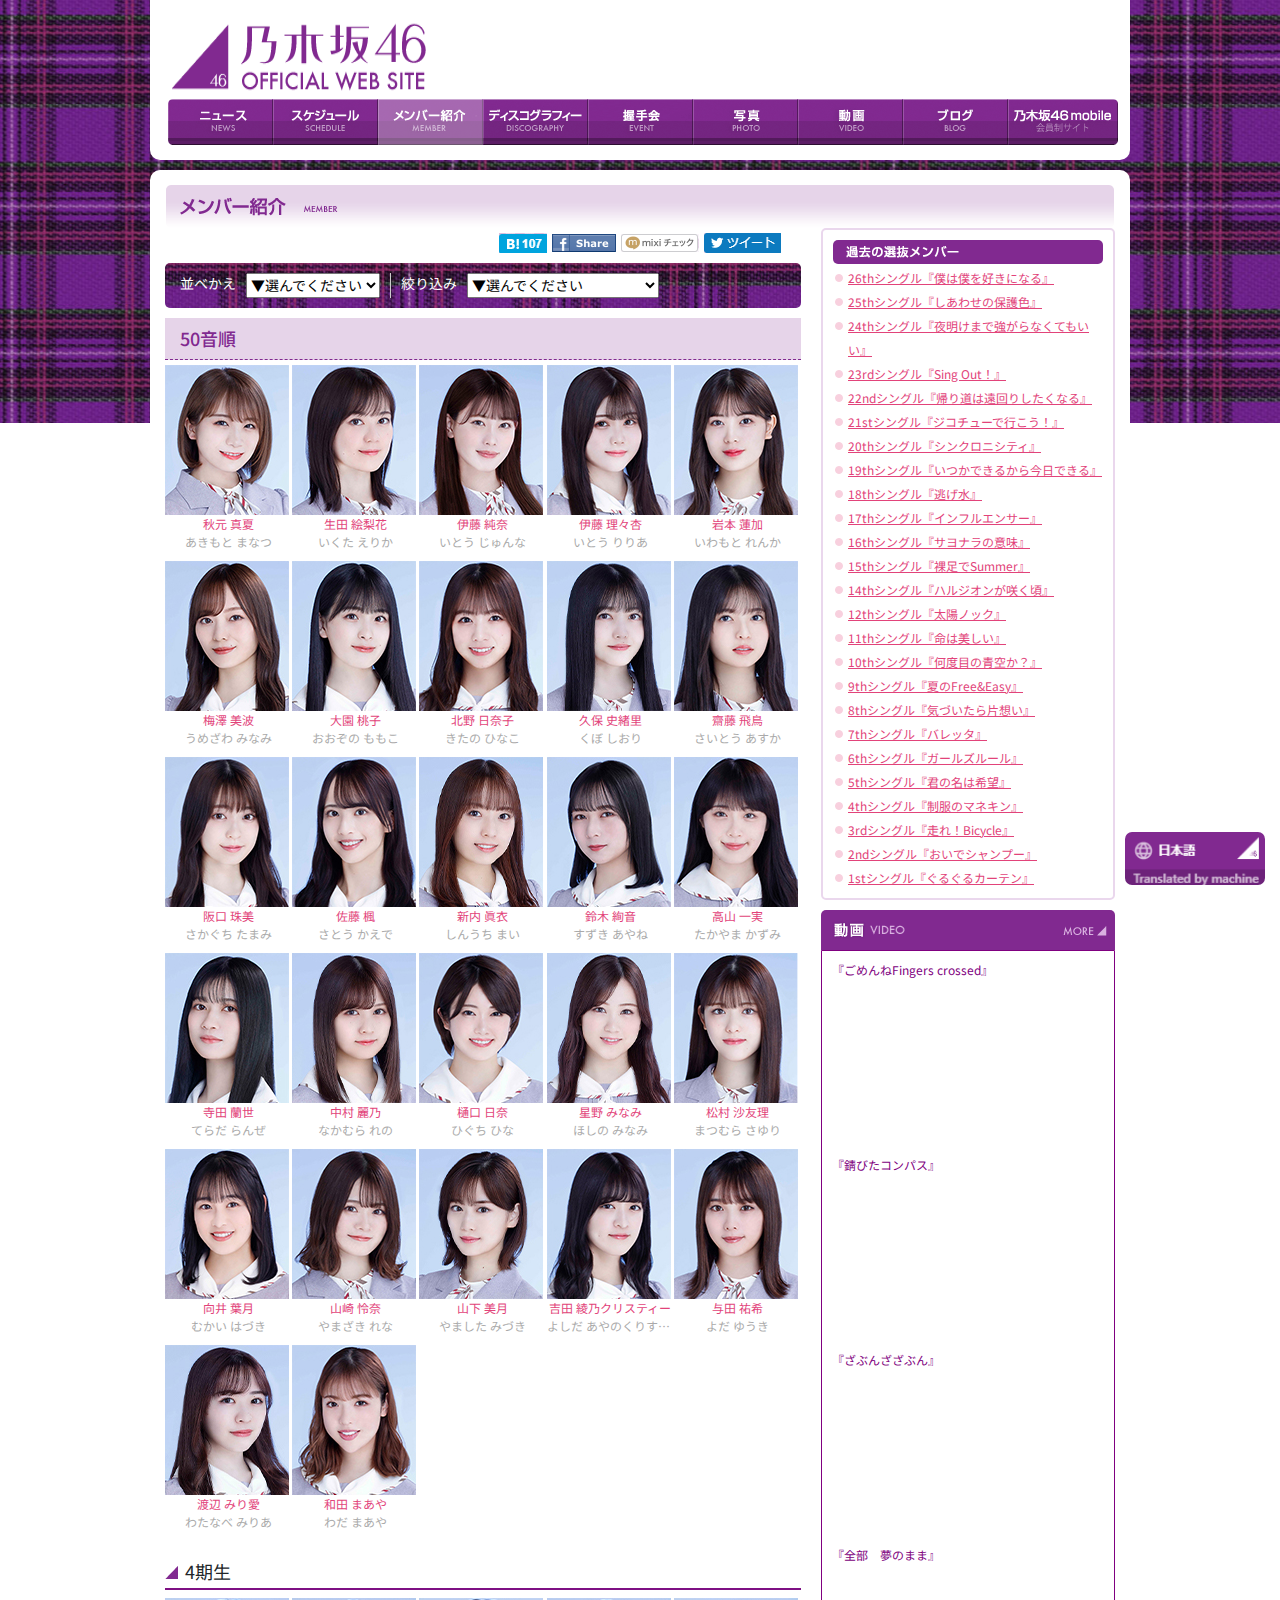
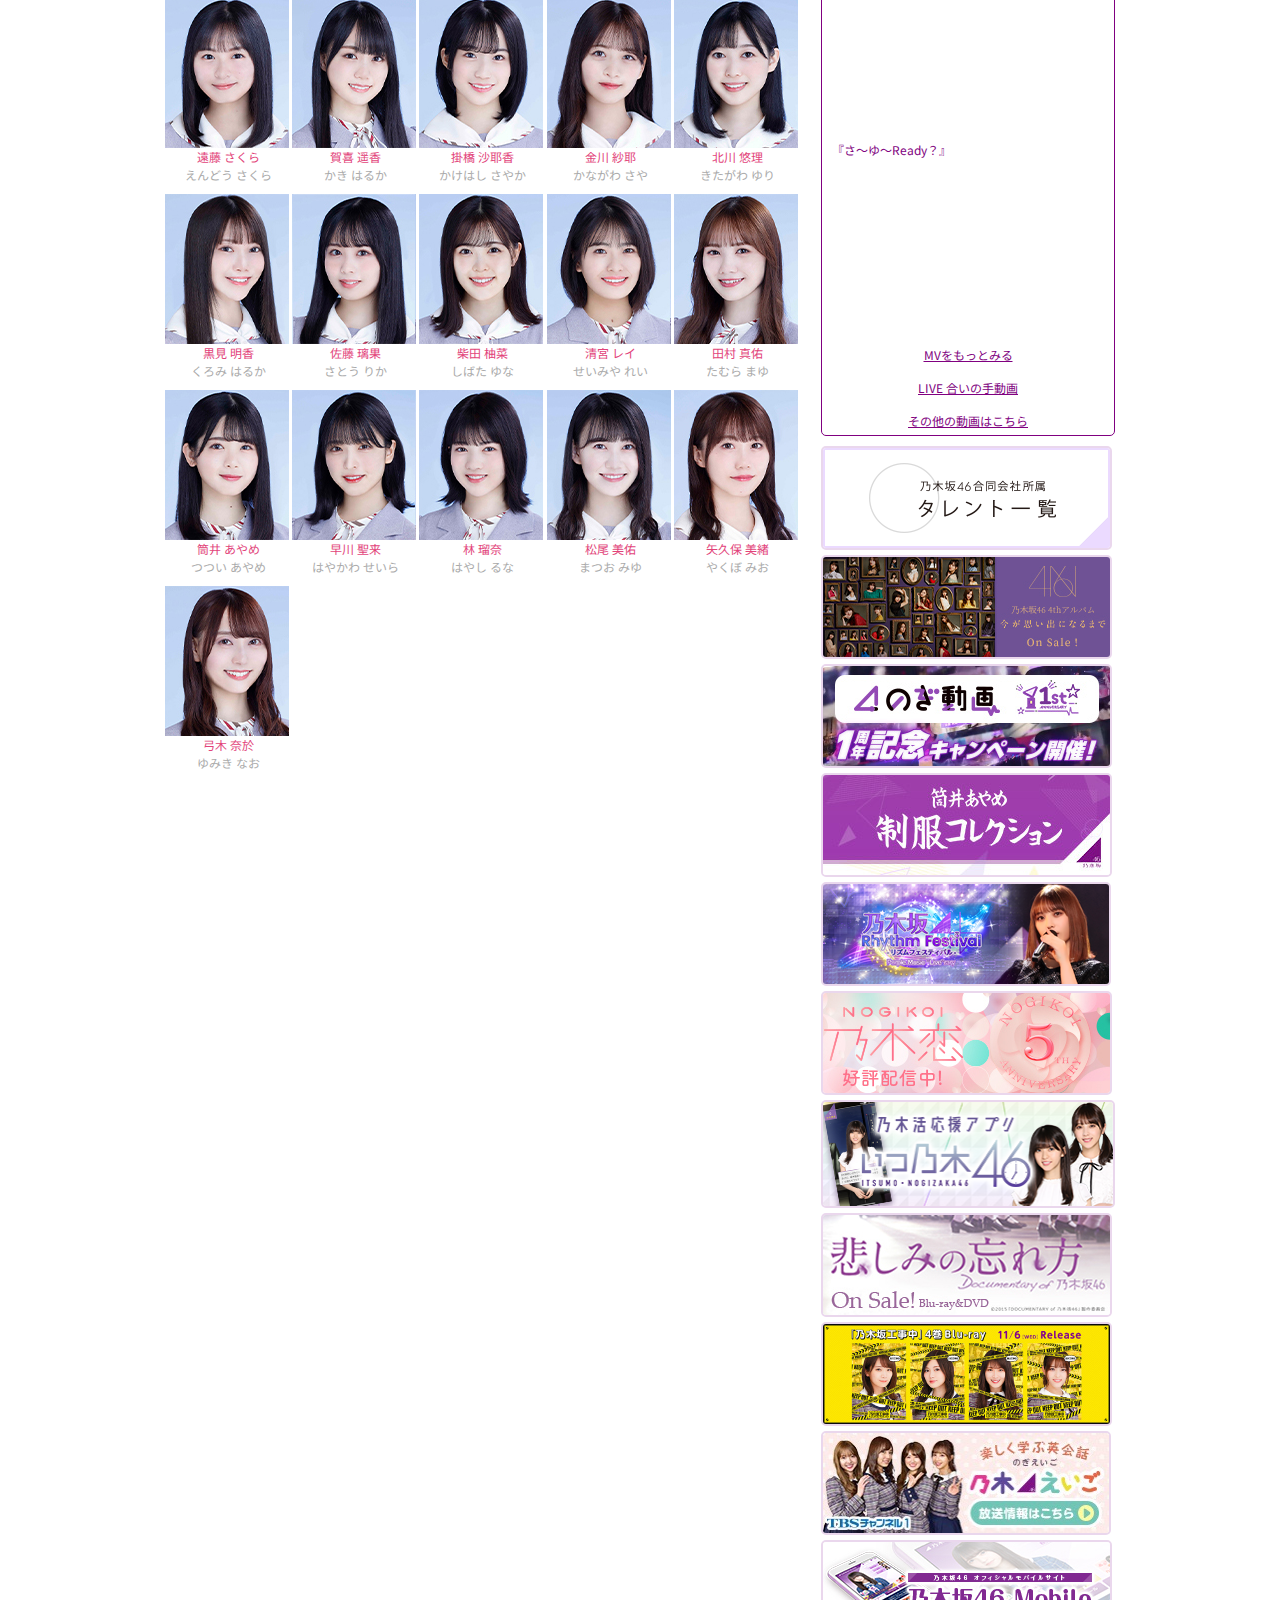
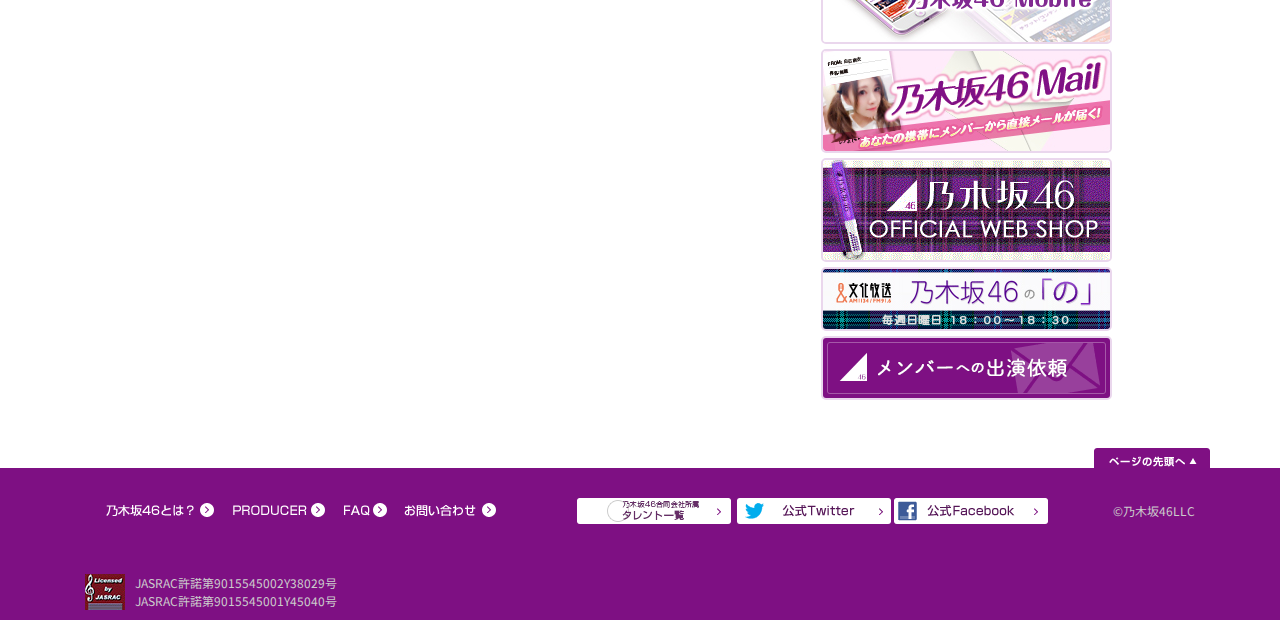
<file: members.html>
<!DOCTYPE html>
<html lang="en">

<head>
    <meta charset="UTF-8">
    <meta http-equiv="X-UA-Compatible" content="IE=edge">
    <meta name="viewport" content="width=device-width, initial-scale=1.0">
    <link rel="stylesheet" href="./bootstrap-4.6.0-dist/css/bootstrap.css">
    <link rel="stylesheet" href="./fontawesome-free-5.15.3-web/css/all.css">
    <link rel="stylesheet" href="./fontawesome-free-5.15.3-web/css/fontawesome.min.css">
    <link rel="stylesheet" href="./members.css">
    <link rel="preconnect" href="https://fonts.googleapis.com">
    <link rel="preconnect" href="https://fonts.gstatic.com" crossorigin>
    <link href="https://fonts.googleapis.com/css2?family=Noto+Sans+JP:wght@100;300;400;500;700;900&display=swap"
        rel="stylesheet">
    <title>members</title>
</head>

<body>

    <div class="wrap">
         <!-- 語言選擇框 -->
        <div class="lang-selector">
            <div class="pic"><img src="./images/Snipaste_2021-07-13_16-11-23.png" alt=""></div>
            <ul>
                <li>
                    <!-- div是小圓點 -->
                    <div></div>
                    <span>日本語</span>
                </li>
                <li>
                    <div></div>
                    <span>English</span>
                </li>
                <li>
                    <div></div>
                    <span>简体中文</span>
                </li>
                <li>
                    <div></div>
                    <span>繁體中文</span>
                </li>
                <li>
                    <div></div>
                    <span>ภาษาไทย</span>
                </li>
                <li>
                    <div></div>
                    <span>한국어</span>
                </li>
                <li>
                    <div></div>
                    <span>Bahasa Melayu</span>
                </li>
                <li>
                    <div></div>
                    <span>Bahasa Indonesia</span>
                </li>
            </ul>
        </div>

        <!-- 原本網站是980px，container會有左右padding 15px，所以寬度要多30px  -->
        <div class="container w1010">
            <!-- 頭部區域 -->
            <div class="header ">
                <div class="logo">
                    <a href="./index.html">
                        <img src="./images/logo.gif" alt="">
                    </a>
                </div>
                <!-- 漢堡選單 -->
                <div class="hum d-lg-none">
                    <i class="fas fa-bars">
                        <ul class="nav">
                            <li><a href="javascript:void(0)" class="m1"></a></li>
                            <li><a href="javascript:void(0)" class="m2"></a></li>
                            <li><a href="javascript:void(0)" class="m3"></a></li>
                            <li><a href="javascript:void(0)" class="m4"></a></li>
                            <li><a href="javascript:void(0)" class="m5"></a></li>
                            <li><a href="javascript:void(0)" class="m6"></a></li>
                            <li><a href="javascript:void(0)" class="m7"></a></li>
                            <li><a href="javascript:void(0)" class="m8"></a></li>
                            <li><a href="javascript:void(0)" class="m9"></a></li>
                        </ul>
                    </i>
                </div>
                <!-- navbar -->
                <!-- 桌機 -->
                <ul class="nav d-none d-lg-flex justify-content-lg-center">
                    <li><a href="javascript:void(0)" class="m1"></a></li>
                    <li><a href="javascript:void(0)" class="m2"></a></li>
                    <!-- 現在在成員頁面，讓navbar的按鈕變色 -->
                    <li><a href="javascript:void(0)" class="m3 opacity-7"></a></li>
                    <li><a href="javascript:void(0)" class="m4"></a></li>
                    <li><a href="javascript:void(0)" class="m5"></a></li>
                    <li><a href="javascript:void(0)" class="m6"></a></li>
                    <li><a href="javascript:void(0)" class="m7"></a></li>
                    <li><a href="javascript:void(0)" class="m8"></a></li>
                    <li><a href="javascript:void(0)" class="m9"></a></li>
                </ul>
            </div>
        </div>

        <div class="container w1010 mb-5">
            <div class="main">
                <!-- 桌機 成員介紹橫幅 -->
                <div class="introduce d-none d-lg-block">
                    <img src="./images/members/h1member.gif" alt="">
                </div>

                <!-- 手機 成員介紹橫幅 (因為圖片尺寸問題，所以手機用文字和背景自己製作) -->
                <div class="introduce d-block d-lg-none">
                    <p>メンバー紹介<span>MEMBER</span></p>
                </div>

                <!-- 主要內容區 分為左右兩區 -->
                <div class="area">
                    <!-- 左區 -->
                    <div class="left">
                        <!-- 社群連結 -->
                        <div class="snsbtns">
                            <a href="javascript:void(0)" class="b107"><img src="./images/small/Snipaste_2021-07-13_14-00-23.png"
                                    alt=""></a>
                            <a href="javascript:void(0)" class="fb"><img src="./images/small/Snipaste_2021-07-13_14-00-56.png"
                                    alt=""></a>
                            <a href="javascript:void(0)" class="mixi"><img src="./images/small/Snipaste_2021-07-13_14-01-37.png"
                                    alt=""></a>
                            <a href="javascript:void(0)" class="twitter"><img src="./images/small/Snipaste_2021-07-13_14-01-48.png"
                                    alt=""></a>
                        </div>

                        <!-- 手機 -->
                        <!-- 成員排序選擇條 -->
                        <!-- 用sort和search包起來，垂直排列成兩條 -->
                        <div class="select-bar d-flex d-lg-none">
                            <div class="sort">
                                <p>並べかえ</p>
                                <select name="" id="sort">
                                    <option value="">▼選んでください</option>
                                    <option value="">・50音</option>
                                    <option value="">・生年月日</option>
                                    <option value="">・血液型</option>
                                    <option value="">・星座</option>
                                </select>
                            </div>
                            <div class="search">
                                <p>絞り込み</p>
                                <select name="" id="search">
                                    <option value="">▼選んでください</option>
                                    <option value="">・選抜メンバー（50音順）</option>
                                    <option value="">・十二福神（50音順）</option>
                                    <option value="">・アンダー</option>
                                    <option value="">・1期生</option>
                                    <option value="">・2期生</option>
                                    <option value="">・3期生</option>
                                    <option value="">・4期生</option>
                                </select>
                            </div>
                        </div>

                        <!-- 桌機 -->
                        <!-- 成員排序選擇條 -->
                        <!-- 全部水平排列 -->
                        <div class="select-bar d-none d-lg-flex">
                            <p>並べかえ</p>
                            <select name="" id="sort">
                                <option value="">▼選んでください</option>
                                <option value="">・50音</option>
                                <option value="">・生年月日</option>
                                <option value="">・血液型</option>
                                <option value="">・星座</option>
                            </select>
                            <p>絞り込み</p>
                            <select name="" id="search">
                                <option value="">▼選んでください</option>
                                <option value="">・選抜メンバー（50音順）</option>
                                <option value="">・十二福神（50音順）</option>
                                <option value="">・アンダー</option>
                                <option value="">・1期生</option>
                                <option value="">・2期生</option>
                                <option value="">・3期生</option>
                                <option value="">・4期生</option>
                            </select>
                        </div>

                        <!-- 橫幅 -->
                        <h2>50音順</h2>
                        <!-- 上方的item-group -->
                        <div class="senbai item-group">
                            <div class="item">
                                <a href="javascript:void(0)">
                                    <div class="manatsu"></div>
                                    <p>秋元 真夏</p>
                                    <p>あきもと まなつ</p>
                                </a>
                            </div>
                            <div class="item">
                                <a href="javascript:void(0)">
                                    <div class="erika"></div>
                                    <p>生田 絵梨花</p>
                                    <p>いくた えりか</p>
                                </a>
                            </div>
                            <div class="item">
                                <a href="javascript:void(0)">
                                    <div class="zyuunnna"></div>
                                    <p>伊藤 純奈</p>
                                    <p>いとう じゅんな</p>
                                </a>
                            </div>
                            <div class="item">
                                <a href="javascript:void(0)">
                                    <div class="riria"></div>
                                    <p>伊藤 理々杏</p>
                                    <p>いとう りりあ</p>
                                </a>
                            </div>
                            <div class="item">
                                <a href="javascript:void(0)">
                                    <div class="rennka"></div>
                                    <p>岩本 蓮加</p>
                                    <p>いわもと れんか</p>
                                </a>
                            </div>
                            <div class="item">
                                <a href="javascript:void(0)">
                                    <div class="ume"></div>
                                    <p>梅澤 美波</p>
                                    <p>うめざわ みなみ</p>
                                </a>
                            </div>
                            <div class="item">
                                <a href="javascript:void(0)">
                                    <div class="momoko"></div>
                                    <p>大園 桃子</p>
                                    <p>おおぞの ももこ</p>
                                </a>
                            </div>
                            <div class="item">
                                <a href="javascript:void(0)">
                                    <div class="hinako"></div>
                                    <p>北野 日奈子</p>
                                    <p>きたの ひなこ</p>
                                </a>
                            </div>
                            <div class="item">
                                <a href="javascript:void(0)">
                                    <div class="shiori"></div>
                                    <p>久保 史緒里</p>
                                    <p>くぼ しおり</p>
                                </a>
                            </div>
                            <div class="item">
                                <a href="javascript:void(0)">
                                    <div class="asuka"></div>
                                    <p>齋藤 飛鳥</p>
                                    <p>さいとう あすか</p>
                                </a>
                            </div>
                            <div class="item">
                                <a href="javascript:void(0)">
                                    <div class="tamami"></div>
                                    <p>阪口 珠美</p>
                                    <p>さかぐち たまみ</p>
                                </a>
                            </div>
                            <div class="item">
                                <a href="javascript:void(0)">
                                    <div class="kaede"></div>
                                    <p>佐藤 楓</p>
                                    <p>さとう かえで</p>
                                </a>
                            </div>
                            <div class="item">
                                <a href="javascript:void(0)">
                                    <div class="mai"></div>
                                    <p>新内 眞衣</p>
                                    <p>しんうち まい</p>
                                </a>
                            </div>
                            <div class="item">
                                <a href="javascript:void(0)">
                                    <div class="ayane"></div>
                                    <p>鈴木 絢音</p>
                                    <p>すずき あやね</p>
                                </a>
                            </div>
                            <div class="item">
                                <a href="javascript:void(0)">
                                    <div class="kazumi"></div>
                                    <p>高山 一実</p>
                                    <p>たかやま かずみ</p>
                                </a>
                            </div>
                            <div class="item">
                                <a href="javascript:void(0)">
                                    <div class="rannze"></div>
                                    <p>寺田 蘭世</p>
                                    <p>てらだ らんぜ</p>
                                </a>
                            </div>
                            <div class="item">
                                <a href="javascript:void(0)">
                                    <div class="reno"></div>
                                    <p>中村 麗乃</p>
                                    <p>なかむら れの</p>
                                </a>
                            </div>
                            <div class="item">
                                <a href="javascript:void(0)">
                                    <div class="hina"></div>
                                    <p>樋口 日奈</p>
                                    <p>ひぐち ひな</p>
                                </a>
                            </div>
                            <div class="item">
                                <a href="javascript:void(0)">
                                    <div class="minami"></div>
                                    <p>星野 みなみ</p>
                                    <p>ほしの みなみ</p>
                                </a>
                            </div>
                            <div class="item">
                                <a href="javascript:void(0)">
                                    <div class="sayuri"></div>
                                    <p>松村 沙友理</p>
                                    <p>まつむら さゆり</p>
                                </a>
                            </div>
                            <div class="item">
                                <a href="javascript:void(0)">
                                    <div class="hatsuki"></div>
                                    <p>向井 葉月</p>
                                    <p>むかい はづき</p>
                                </a>
                            </div>
                            <div class="item">
                                <a href="javascript:void(0)">
                                    <div class="rena"></div>
                                    <p>山崎 怜奈</p>
                                    <p>やまざき れな</p>
                                </a>
                            </div>
                            <div class="item">
                                <a href="javascript:void(0)">
                                    <div class="mizuki"></div>
                                    <p>山下 美月</p>
                                    <p>やました みづき</p>
                                </a>
                            </div>
                            <div class="item">
                                <a href="javascript:void(0)">
                                    <div class="ayano"></div>
                                    <p>吉田 綾乃クリスティー</p>
                                    <p>よしだ あやのくりすてぃー</p>
                                </a>
                            </div>
                            <div class="item">
                                <a href="javascript:void(0)">
                                    <div class="yuuki"></div>
                                    <p>与田 祐希</p>
                                    <p>よだ ゆうき</p>
                                </a>
                            </div>
                            <div class="item">
                                <a href="javascript:void(0)">
                                    <div class="miria"></div>
                                    <p>渡辺 みり愛</p>
                                    <p>わたなべ みりあ</p>
                                </a>
                            </div>
                            <div class="item">
                                <a href="javascript:void(0)">
                                    <div class="maaya"></div>
                                    <p>和田 まあや</p>
                                    <p>わだ まあや</p>
                                </a>
                            </div>




                        </div>

                         <!-- 下方的item-group -->
                        <h3>4期生</h3>
                        <div class="gouhai item-group">
                            <div class="item">
                                <a href="javascript:void(0)">
                                    <div class="sakura"></div>
                                    <p>遠藤 さくら</p>
                                    <p>えんどう さくら</p>
                                </a>
                            </div>
                            <div class="item">
                                <a href="javascript:void(0)">
                                    <div class="kaki"></div>
                                    <p>賀喜 遥香</p>
                                    <p>かき はるか</p>
                                </a>
                            </div>
                            <div class="item">
                                <a href="javascript:void(0)">
                                    <div class="sayaka"></div>
                                    <p>掛橋 沙耶香</p>
                                    <p>かけはし さやか</p>
                                </a>
                            </div>
                            <div class="item">
                                <a href="javascript:void(0)">
                                    <div class="saya"></div>
                                    <p>金川 紗耶</p>
                                    <p>かながわ さや</p>
                                </a>
                            </div>
                            <div class="item">
                                <a href="javascript:void(0)">
                                    <div class="yuri"></div>
                                    <p>北川 悠理</p>
                                    <p>きたがわ ゆり</p>
                                </a>
                            </div>
                            <div class="item">
                                <a href="javascript:void(0)">
                                    <div class="haruka"></div>
                                    <p>黒見 明香</p>
                                    <p>くろみ はるか</p>
                                </a>
                            </div>
                            <div class="item">
                                <a href="javascript:void(0)">
                                    <div class="rika"></div>
                                    <p>佐藤 璃果</p>
                                    <p>さとう りか</p>
                                </a>
                            </div>
                            <div class="item">
                                <a href="javascript:void(0)">
                                    <div class="yuna"></div>
                                    <p>柴田 柚菜</p>
                                    <p>しばた ゆな</p>
                                </a>
                            </div>
                            <div class="item">
                                <a href="javascript:void(0)">
                                    <div class="rei"></div>
                                    <p>清宮 レイ</p>
                                    <p>せいみや れい</p>
                                </a>
                            </div>
                            <div class="item">
                                <a href="javascript:void(0)">
                                    <div class="mayu"></div>
                                    <p>田村 真佑</p>
                                    <p>たむら まゆ</p>
                                </a>
                            </div>
                            <div class="item">
                                <a href="javascript:void(0)">
                                    <div class="ayame"></div>
                                    <p>筒井 あやめ</p>
                                    <p>つつい あやめ</p>
                                </a>
                            </div>
                            <div class="item">
                                <a href="javascript:void(0)">
                                    <div class="seira"></div>
                                    <p>早川 聖来</p>
                                    <p>はやかわ せいら</p>
                                </a>
                            </div>
                            <div class="item">
                                <a href="javascript:void(0)">
                                    <div class="runa"></div>
                                    <p>林 瑠奈</p>
                                    <p>はやし るな</p>
                                </a>
                            </div>
                            <div class="item">
                                <a href="javascript:void(0)">
                                    <div class="miyu"></div>
                                    <p>松尾 美佑</p>
                                    <p>まつお みゆ</p>
                                </a>
                            </div>
                            <div class="item">
                                <a href="javascript:void(0)">
                                    <div class="mio"></div>
                                    <p>矢久保 美緒</p>
                                    <p>やくぼ みお</p>
                                </a>
                            </div>
                            <div class="item">
                                <a href="javascript:void(0)">
                                    <div class="nao"></div>
                                    <p>弓木 奈於</p>
                                    <p>ゆみき なお</p>
                                </a>
                            </div>

                        </div>
                    </div>

                    <!-- 右區 -->
                    <div class="right">
                        <!-- 選拔成員連結 -->
                        <div class="album-selection">
                            <!-- 標題 -->
                            <div class="title"></div>
                            <div class="text">
                                <p>
                                    <a href="javascript:void(0)">
                                        26thシングル『僕は僕を好きになる』
                                    </a>
                                </p>
                                <p>
                                    <a href="javascript:void(0)">
                                        25thシングル『しあわせの保護色』
                                    </a>
                                </p>
                                <p>
                                    <a href="javascript:void(0)">
                                        24thシングル『夜明けまで強がらなくてもいい』
                                    </a>
                                </p>
                                <p>
                                    <a href="javascript:void(0)">
                                        23rdシングル『Sing Out！』
                                    </a>
                                </p>
                                <p>
                                    <a href="javascript:void(0)">
                                        22ndシングル『帰り道は遠回りしたくなる』
                                    </a>
                                </p>
                                <p>
                                    <a href="javascript:void(0)">
                                        21stシングル『ジコチューで行こう！』
                                    </a>
                                </p>
                                <p>
                                    <a href="javascript:void(0)">
                                        20thシングル『シンクロニシティ』
                                    </a>
                                </p>
                                <p>
                                    <a href="javascript:void(0)">
                                        19thシングル『いつかできるから今日できる』
                                    </a>
                                </p>
                                <p>
                                    <a href="javascript:void(0)">
                                        18thシングル『逃げ水』
                                    </a>
                                </p>
                                <p>
                                    <a href="javascript:void(0)">
                                        17thシングル『インフルエンサー』
                                    </a>
                                </p>
                                <p>
                                    <a href="javascript:void(0)">
                                        16thシングル『サヨナラの意味』
                                    </a>
                                </p>
                                <p>
                                    <a href="javascript:void(0)">
                                        15thシングル『裸足でSummer』
                                    </a>
                                </p>
                                <p>
                                    <a href="javascript:void(0)">
                                        14thシングル『ハルジオンが咲く頃』
                                    </a>
                                </p>
                                <p>
                                    <a href="javascript:void(0)">
                                        12thシングル『太陽ノック』
                                    </a>
                                </p>
                                <p>
                                    <a href="javascript:void(0)">
                                        11thシングル『命は美しい』
                                    </a>
                                </p>
                                <p>
                                    <a href="javascript:void(0)">
                                        10thシングル『何度目の青空か？』
                                    </a>
                                </p>
                                <p>
                                    <a href="javascript:void(0)">
                                        9thシングル『夏のFree&Easy』
                                    </a>
                                </p>
                                <p>
                                    <a href="javascript:void(0)">
                                        8thシングル『気づいたら片想い』
                                    </a>
                                </p>
                                <p>
                                    <a href="javascript:void(0)">
                                        7thシングル『バレッタ』
                                    </a>
                                </p>
                                <p>
                                    <a href="javascript:void(0)">
                                        6thシングル『ガールズルール』
                                    </a>
                                </p>
                                <p>
                                    <a href="javascript:void(0)">
                                        5thシングル『君の名は希望』
                                    </a>
                                </p>
                                <p>
                                    <a href="javascript:void(0)">
                                        4thシングル『制服のマネキン』
                                    </a>
                                </p>
                                <p>
                                    <a href="javascript:void(0)">
                                        3rdシングル『走れ！Bicycle』
                                    </a>
                                </p>
                                <p>
                                    <a href="javascript:void(0)">
                                        2ndシングル『おいでシャンプー』
                                    </a>
                                </p>
                                <p>
                                    <a href="javascript:void(0)">
                                        1stシングル『ぐるぐるカーテン』
                                    </a>
                                </p>

                            </div>

                        </div>

                        <!-- 動畫 -->
                        <div class="video">
                            <!-- 標題 -->
                            <div class="video-tag">
                                <div class="title"></div>
                                <div class="more">
                                    <a href="javascript:void(0)"></a>
                                </div>
                            </div>
                            <!-- 動画 內容區 -->
                            <div class="item-group">
                                <div class="item">
                                    <p><a href="https://www.youtube.com/watch?v=jddS5q0RFpY">『ごめんねFingers crossed』</a>
                                    </p>
                                    <!-- 用iframe嵌入youtube -->
                                    <div>
                                        <iframe width="270" height="158" src="https://www.youtube.com/embed/jddS5q0RFpY"
                                            title="YouTube video player" frameborder="0"
                                            allow="accelerometer; autoplay; clipboard-write; encrypted-media; gyroscope; picture-in-picture"
                                            allowfullscreen></iframe>
                                    </div>
                                </div>
                                <div class="item">
                                    <p><a href="https://www.youtube.com/watch?v=slgLdRkpLlU">『錆びたコンパス』</a></p>
                                    <!-- 用iframe嵌入youtube -->
                                    <div><iframe width="270" height="158"
                                            src="https://www.youtube.com/embed/slgLdRkpLlU" title="YouTube video player"
                                            frameborder="0"
                                            allow="accelerometer; autoplay; clipboard-write; encrypted-media; gyroscope; picture-in-picture"
                                            allowfullscreen></iframe>
                                    </div>
                                </div>
                                <div class="item">
                                    <p><a href="https://www.youtube.com/watch?v=wOx5oAbzKKs">『ざぶんざざぶん』</a></p>
                                    <!-- 用iframe嵌入youtube -->
                                    <div><iframe width="270" height="158"
                                            src="https://www.youtube.com/embed/wOx5oAbzKKs" title="YouTube video player"
                                            frameborder="0"
                                            allow="accelerometer; autoplay; clipboard-write; encrypted-media; gyroscope; picture-in-picture"
                                            allowfullscreen></iframe>
                                    </div>
                                </div>
                                <div class="item">
                                    <p><a href="https://www.youtube.com/watch?v=9RRwfblvlFg">『全部　夢のまま』</a></p>
                                    <!-- 用iframe嵌入youtube -->
                                    <div><iframe width="270" height="158"
                                            src="https://www.youtube.com/embed/9RRwfblvlFg" title="YouTube video player"
                                            frameborder="0"
                                            allow="accelerometer; autoplay; clipboard-write; encrypted-media; gyroscope; picture-in-picture"
                                            allowfullscreen></iframe>
                                    </div>
                                </div>
                                <div class="item">
                                    <p><a href="https://www.youtube.com/watch?v=gHtQlZgjnzU">『さ～ゆ～Ready？』</a></p>
                                    <!-- 用iframe嵌入youtube -->
                                    <div><iframe width="270" height="158"
                                            src="https://www.youtube.com/embed/gHtQlZgjnzU" title="YouTube video player"
                                            frameborder="0"
                                            allow="accelerometer; autoplay; clipboard-write; encrypted-media; gyroscope; picture-in-picture"
                                            allowfullscreen></iframe>
                                    </div>
                                </div>

                                <div class="extra">
                                    <p><a href="javascript:void(0)">MVをもっとみる</a></p>
                                    <p><a href="javascript:void(0)">LIVE 合いの手動画</a></p>
                                    <p><a href="javascript:void(0)">その他の動画はこちら</a></p>
                                </div>
                            </div>

                            <!-- 各式節目與廣播連結 -->
                            <div class="bnrs">
                                <a href="https://ben0614.github.io/Layout-Nogizaka46_LLC-RWD"><img src="./images/bnr100_n46llc.png" alt=""></a>
                                <a href="https://ben0614.github.io/Nogizaka46-4th-album-RWD-JS/"><img src="./images/bnr100_4thal.jpg" alt=""></a>
                                <a href="javascript:void(0)"><img src="./images/bnr210621_nogidouga.jpg" alt=""></a>
                                <a href="javascript:void(0)"><img src="./images/bnr100_seifukukorekuyon.jpg" alt=""></a>
                                <a href="javascript:void(0)"><img src="./images/bnr102_nogifes.png" alt=""></a>
                                <a href="javascript:void(0)"><img src="./images/bnr101_nogikoi5.jpg" alt=""></a>
                                <a href="javascript:void(0)"><img src="./images/bnr100_awy2020.png" alt=""></a>
                                <a href="javascript:void(0)"><img src="./images/bnr100_kanashimi_3.jpg" alt=""></a>
                                <a href="javascript:void(0)"><img src="./images/bnr100_nogizakakoujityuudvd.jpg" alt=""></a>
                                <a href="javascript:void(0)"><img src="./images/bnr100_nogieigo201906.jpg" alt=""></a>
                                <a href="javascript:void(0)"><img src="./images/bnr100_n46mobile.jpg" alt=""></a>
                                <a href="javascript:void(0)"><img src="./images/bnr100_n46mail.jpg" alt=""></a>
                                <a href="javascript:void(0)"><img src="./images/bnr100_shop.gif" alt=""></a>
                                <a href="javascript:void(0)"><img src="./images/bnr60_noginono.jpg" alt=""></a>
                                <a href="javascript:void(0)"><img src="./images/bnr60_offer.png" alt=""></a>
                            </div>


                        </div>

                    </div>

                </div>

            </div>

        </div>

        <!-- 底部 -->
        <footer>
            <div class="container">
                <div class="link">

                    <!-- 桌機 -->
                    <!-- 精靈圖 -->
                    <div class="nav-link d-none d-lg-flex">
                        <div><a href="javascript:void(0)" class="doko"></a></div>
                        <div><a href="javascript:void(0)" class="producer"></a></div>
                        <div><a href="javascript:void(0)" class="faq"></a></div>
                        <div><a href="javascript:void(0)" class="ask"></a></div>
                    </div>
                    <!-- 精靈圖 -->
                    <div class="sns  d-none d-lg-flex">
                        <div><a href="javascript:void(0)" class="idol"></a></div>
                        <div><a href="javascript:void(0)" class="twitter"></a></div>
                        <div><a href="javascript:void(0)" class="fb"></a></div>
                    </div>

                    <!-- 手機 -->
                    <!-- 精靈圖 -->
                    <div class="nav-link d-flex d-lg-none">
                        <!-- front 和 back 是手機排版用 -->
                        <div class="front">
                            <div><a href="javascript:void(0)" class="doko"></a></div>
                            <div><a href="javascript:void(0)" class="producer"></a></div>
                        </div>
                        <!-- front 和 back 是手機排版用 -->
                        <div class="back">
                            <div><a href="javascript:void(0)" class="faq"></a></div>
                            <div><a href="javascript:void(0)" class="ask"></a></div>
                        </div>
                    </div>
                    <!-- 精靈圖 -->
                    <div class="sns d-flex d-lg-none">
                        <!-- front是手機排版用 -->
                        <div class="front">
                            <div><a href="javascript:void(0)" class="idol"></a></div>
                            <div><a href="javascript:void(0)" class=" twitter"></a></div>
                        </div>
                        <div><a href="javascript:void(0)" class="fb"></a></div>
                    </div>
                </div>

                <!-- 書本圖是bgc -->
                <div class="footjasrac">
                    <p>JASRAC許諾第9015545002Y38029号</p>
                    <p>JASRAC許諾第9015545001Y45040号</p>
                </div>
                <!-- 返回頂部 -->
                <div class="ptop">
                    <a href="javascript:void(0)"></a>
                </div>
            </div>
        </footer>



    </div>















    <script src="./jquery-3.6.0/jquery-3.6.0.js"></script>
    <script src="./bootstrap-4.6.0-dist/js/bootstrap.js"></script>
    <script>
        $(function () {
            // 點擊漢堡選單，就讓navbar顯示
            $('.hum').click(function () {
                $('.hum .nav').stop().slideToggle(300);
            })

            // 點擊語言選單，就讓ul顯示
            $('.lang-selector img').click(function () {
                $('.lang-selector ul').stop().slideToggle(300);
            })

            // 點擊li，就讓當前的小圓點顯示，其他li的小圓點隱藏
            $('.lang-selector li').click(function () {
                $(this).find('div').show();
                $(this).siblings().find('div').hide();
            })

        })
    </script>
</body>

</html>
</file>
<file: index.css>
* {
    padding: 0;
    margin: 0;
    box-sizing: border-box;
    font-family: "Noto Sans JP", Arial, Helvetica, sans-serif;
}

a {
    color: purple;
    text-decoration: underline;
}

p {
    margin-bottom: 0;
}

li {
    list-style-type: none;
}

img {
    max-width: 100%;
}

/* 頂部背景圖 */
.wrap {
    background: #fff url(./images/bg.jpg) center 0 repeat-x;
}

/* 原本網站是980px，container會有左右padding 15px，所以寬度要多30px */
.w1010 {
    max-width: 1010px;
}

/* 語言選擇框 */
.lang-selector {
    position: fixed;
    right: 15px;
    bottom: 15px;
    width: 140px;
    height: 53px;
    border-radius: 7px;
    overflow: hidden;
    z-index: 1000;
}

.lang-selector>.pic {
    cursor: pointer;
}

.lang-selector img {
    width: 100%;
    height: 100%;
}

/* 用fixed，位置設定與父層一樣 */
.lang-selector ul {
    display: none;
    background-color: #812990;
    position: fixed;
    right: 15px;
    bottom: 15px;
    width: 140px;
    height: content;
}

.lang-selector ul li {
    position: relative;
    padding: 10px 0 10px 20px;
    color: #fff;
    font-weight: 700;
    cursor: pointer;
}

/* 文字 */
.lang-selector ul li span {
    padding-left: 5px;
}

/* 小圓點  absolute定位*/
.lang-selector ul li div {
    display: none;
    position: absolute;
    top: 18px;
    left: 10px;
    width: 8px;
    height: 8px;
    background-color: #fff;
    border-radius: 50%;
}

/* 觸碰到當前li時改變背景色 */
.lang-selector ul li:hover {
    background: rgba(0, 0, 0, .5);
}


.header {
    width: 100%;
    background-color: #fff;
    border-radius: 0 0 10px 10px;
    padding: 15px;
    margin-bottom: 10px;
}

.logo {
    width: 280px;
    height: 84px;
}

.logo a img {
    width: 100%;
    height: 100%;
}

.nav li {
    width: 105px;
    height: 46px;

}

.nav li:hover {
    opacity: 0.8;
}

.nav li a {
    display: block;
    width: 100%;
    height: 100%;
}

/* navbar的樣式 */
.nav li .m1 {
    background: url(./images/menu.gif) 0 0 no-repeat;
    background-position: 0 0;
}

.nav li .m2 {
    background: url(./images/menu.gif) 0 0 no-repeat;
    background-position: -105px 0;
}

.nav li .m3 {
    background: url(./images/menu.gif) 0 0 no-repeat;
    background-position: -210px 0;
}

.nav li .m4 {
    background: url(./images/menu.gif) 0 0 no-repeat;
    background-position: -315px 0;
}

.nav li .m5 {
    background: url(./images/menu.gif) 0 0 no-repeat;
    background-position: -420px 0;
}

.nav li .m6 {
    background: url(./images/menu.gif) 0 0 no-repeat;
    background-position: -525px 0;
}

.nav li .m7 {
    background: url(./images/menu.gif) 0 0 no-repeat;
    background-position: -630px 0;
}

.nav li .m8 {
    background: url(./images/menu.gif) 0 0 no-repeat;
    background-position: -735px 0;
}

.nav li .m9 {
    width: 110px;
    background: url(./images/menu.gif) 0 0 no-repeat;
    background-position: -840px 0;
}

@media screen and (max-width:992px) {

    /* 把navbar每個li都切成圓角，然後hidden */
    .nav li {
        border-radius: 5px;
        overflow: hidden;
    }

    /* 調整背景圖size */
    .wrap {
        background: #fff url(./images/bg.jpg) center 0 repeat-x;
        background-size: 15%;
    }

    /* header添加flex，logo和hum左右對齊 */
    .header {
        display: flex;
        justify-content: space-between;
        align-items: center;
    }

    /* logo縮小 */
    .logo {
        width: 50%;
        height: 50%;
    }

    /* 漢堡選單 */
    .hum .fas {
        position: relative;
        font-size: 40px;
        padding-right: 10px;
        color: #812990;
    }

    /* 手機nav */
    .hum .nav {
        position: absolute;
        top: 100%;
        right: 0;
        display: none;
        z-index: 100;
    }
}

/* 漢堡選單尺寸調整 */
@media screen and (max-width:768px) {
    .hum .fas {
        font-size: 36px;
    }
}

/* 漢堡選單尺寸調整 */
@media screen and (max-width:375px) {
    .hum .fas {
        font-size: 32px;
    }
}

.small-pic {
    display: flex;
    flex-direction: column;
    position: absolute;
    top: 15px;
    right: 10px;
    z-index: 10;
}

/* 輪播裡的三張圖，用背景做 */
.small-pic .first {
    width: 205px;
    height: 88px;
    margin-bottom: 5px;
    background: url(./images/banner/banner333.png);

}

.small-pic .second {
    width: 205px;
    height: 88px;
    margin-bottom: 5px;
    background: url(./images/banner/banner332.png);

}

.small-pic .third {
    width: 205px;
    height: 88px;
    margin-bottom: 5px;
    background: url(./images/banner/banner327.png);
}

/* 幫三張圖添加邊框 */
.small-pic .first .pic-border,
.small-pic .second .pic-border,
.small-pic .third .pic-border {
    width: 205px;
    height: 88px;
    background: url(./images/idxbanner_interface.png);

}



@media screen and (max-width:992px) {

    /* 三張小圖片 */
    .small-pic {
        /* 取消絕對定位 讓圖片佔有位置*/
        /* right要改成0，不然圖片會歪掉 */
        right: 0;
        margin: 15px 0;
        width: 100%;
        display: flex;
        justify-content: column;
        align-items: center;
        position: inherit;
    }

    /* 修改圖片大小，並用size延展，框線的部分多餘的用hidden隱藏 */
    .small-pic .first {
        width: 760px;
        height: 326px;
        margin-bottom: 5px;
        background: url(./images/banner/banner333.png);
        background-size: 100% 100%;
        overflow: hidden;
    }

    /* 修改圖片大小，並用size延展，框線的部分多餘的用hidden隱藏 */
    .small-pic .second {
        width: 760px;
        height: 326px;
        margin-bottom: 5px;
        background: url(./images/banner/banner332.png);
        background-size: 100% 100%;
        overflow: hidden;
    }

    /* 修改圖片大小，並用size延展，框線的部分多餘的用hidden隱藏 */
    .small-pic .third {
        width: 760px;
        height: 326px;
        margin-bottom: 5px;
        background: url(./images/banner/banner327.png);
        background-size: 100% 100%;
        overflow: hidden;
    }

    /* 修改邊框大小 */
    .small-pic .first .pic-border,
    .small-pic .second .pic-border,
    .small-pic .third .pic-border {
        width: 760px;
        height: 760px;
        background: url(./images/idxbanner_interface.png) no-repeat;
        background-size: 100% 100%;
    }

}

@media screen and (max-width:768px) {

    /* 三張小圖片 */
    .small-pic {
        /* 取消絕對定位 讓圖片佔有位置*/
        margin: 15px 0;
        width: 100%;
        display: flex;
        justify-content: column;
        align-items: center;
        position: inherit;
    }

    /* 修改圖片大小，並用size延展，框線的部分多餘的用hidden隱藏 */
    .small-pic .first {
        width: 570px;
        height: 245px;
        margin-bottom: 5px;
        background: url(./images/banner/banner333.png);
        background-size: 100% 100%;
        overflow: hidden;

    }

    /* 修改圖片大小，並用size延展，框線的部分多餘的用hidden隱藏 */
    .small-pic .second {
        width: 570px;
        height: 245px;
        margin-bottom: 5px;
        background: url(./images/banner/banner332.png);
        background-size: 100% 100%;
        overflow: hidden;

    }

    /* 修改圖片大小，並用size延展，框線的部分多餘的用hidden隱藏 */
    .small-pic .third {
        width: 570px;
        height: 245px;
        margin-bottom: 5px;
        background: url(./images/banner/banner327.png);
        background-size: 100% 100%;
        overflow: hidden;
    }

    /* 修改邊框大小 */
    .small-pic .first .pic-border,
    .small-pic .second .pic-border,
    .small-pic .third .pic-border {
        width: 570px;
        height: 570px;
        background: url(./images/idxbanner_interface.png) no-repeat;
        background-size: 100% 100%;
    }

}

@media screen and (max-width:576px) {

    /* 三張小圖片 */
    .small-pic {
        /* 取消絕對定位 讓圖片佔有位置*/
        margin: 15px 0;
        width: 100%;
        display: flex;
        justify-content: column;
        align-items: center;
        position: inherit;
    }

    /* 修改圖片大小，並用size延展，框線的部分多餘的用hidden隱藏 */
    .small-pic .first {
        width: 350px;
        height: 150px;
        margin-bottom: 5px;
        background: url(./images/banner/banner333.png);
        background-size: 100% 100%;
        overflow: hidden;

    }

    /* 修改圖片大小，並用size延展，框線的部分多餘的用hidden隱藏 */
    .small-pic .second {
        width: 350px;
        height: 150px;
        margin-bottom: 5px;
        background: url(./images/banner/banner332.png);
        background-size: 100% 100%;
        overflow: hidden;

    }

    /* 修改圖片大小，並用size延展，框線的部分多餘的用hidden隱藏 */
    .small-pic .third {
        width: 350px;
        height: 150px;
        margin-bottom: 5px;
        background: url(./images/banner/banner327.png);
        background-size: 100% 100%;
        overflow: hidden;
    }

    /* 修改邊框大小 */
    .small-pic .first .pic-border,
    .small-pic .second .pic-border,
    .small-pic .third .pic-border {
        width: 350px;
        height: 350px;
        background: url(./images/idxbanner_interface.png) no-repeat;
        background-size: 100% 100%;
    }

}


.center-text {
    display: flex;
    flex-direction: column;
    justify-content: center;
    align-items: center;
    margin-bottom: 5px;
}

.top-pic-text {
    font-size: 14px;
    background-color: #ffff00;
    color: #7e1083;
    margin-bottom: 5px;
}

.center-text p a {
    font-size: 12px;
    color: #e2437a
}

.center-text p:hover a {
    text-decoration: none;
}

.center-text p:nth-child(2) {
    margin-bottom: 5px;
}

@media screen and (max-width: 992px) {
    #carouselExampleControls {
        margin-bottom: 10px;
    }

    .center-text {
        margin-bottom: 10px;
    }

    /* 文字置中 */
    .center-text p {
        text-align: center;
    }

}

.main {
    padding-top: 7px;
    width: 100%;
    display: flex;
    flex-direction: column;
    justify-content: space-between;
}

.right {
    width: calc(70% - 5px);
    order: 1
}

.left {
    width: calc(30% - 5px);
    order: 0;
    margin-bottom: 50px;
}

.nogikoi {
    width: 100%;
    height: 148px;
    margin-bottom: 5px;
}

.nogikoi img {
    width: 100%;
    height: 100%;
}

/* 橫條news */
.news-tag {
    display: flex;
    position: relative;
    justify-content: space-between;
    background: url(./images/pattern.jpg);
    padding: 10px;
    border-radius: 5px;
}

/* 橫條news的新着情報背景圖 */
.news-tag .title {
    width: 520px;
    height: 20px;
    background: url(./images/h2idxnews.png);
}

/* 橫條news的MORE背景圖 */
.news-tag .more a {
    width: 100px;
    height: 20px;
    position: absolute;
    right: 3px;
    background: url(./images/more1.png);
}

.news-tag .more:hover a {
    opacity: .8;
}

.news-text {
    font-size: 12px;
    color: #2d2d2d;
    padding: 15px;
}

.news-text .item {
    display: flex;
    padding-bottom: 15px;
    ;
}

.news-text .item-content {
    display: flex;
    flex-direction: column;
    padding-left: 25px;
    position: relative;
}

.news-text .item-content:hover a {
    color: #e2347a;
    text-decoration: none;
}

/* 日期後面的粉色三角形 */
.news-text .item-content::before {
    content: '';
    position: absolute;
    width: 20px;
    height: 20px;
    top: 3px;
    left: 10px;
    background: url(./images/schedule-handshake.png) no-repeat;
}

/* 橫條schedule */
.schedule-tag {
    position: relative;
    display: flex;
    justify-content: space-between;
    background: url(./images/pattern.jpg);
    padding: 10px;
    border-radius: 5px;
}

/* 橫條schedule的本日のスケジュール背景圖 */
.schedule-tag .title {
    width: 520px;
    height: 20px;
    background: url(./images/schedule.png) no-repeat;
}

/* 橫條schedule的MORE背景圖 */
.schedule-tag .more a {
    width: 100px;
    height: 20px;
    position: absolute;
    right: 3px;
    background: url(./images/more1.png);
}

.schedule-tag .more:hover a {
    opacity: .8;
}

.right .schedule-content {
    font-size: 12px;
    color: #2d2d2d;
    padding: 15px;
}

.right .schedule-content .item {
    display: flex;
    padding-bottom: 15px;
    ;
}

/* schedule內容區域 */
.right .schedule-content .item-text {
    display: flex;
    flex-direction: column;
    padding-left: 60px;
    position: relative;
}

.schedule-content .item-text:hover a {
    color: #e2347a;
    text-decoration: none;
}

/* 日期後方的紫色三角形TV */
.right .schedule-content .item-text::before {
    content: '';
    position: absolute;
    width: 50px;
    height: 20px;
    top: 3px;
    left: 10px;
    background: url(./images/schedule-tv.png) no-repeat;
}

/* 部落格和影片區 */
.blog-video {
    width: 100%;
    display: flex;
    justify-content: space-between;
}

.blog {
    width: calc(55% - 5px);
}

/* 橫條blog */
.blog-tag {
    position: relative;
    display: flex;
    justify-content: space-between;
    background-color: #812990;
    padding: 10px;
    border-radius: 5px 5px 0 0;
}

/* blog的公式ブログ背景圖 */
.blog-tag .title {
    width: 80%;
    height: 20px;
    background: url(./images/h2idxblog.png) no-repeat;
}

/* blog的MORE背景圖 */
.blog-tag .more a {
    width: 100px;
    height: 20px;
    position: absolute;
    right: 3px;
    background: url(./images/more2.png);
}

.blog-tag .more:hover a {
    opacity: .8;
}

/* blog內容區域 */
.blog .item {
    display: flex;
    padding: 10px;
    border: 1px solid purple;
    margin-bottom: -1px;
}

.blog .item:last-child {
    border-radius: 0 0 5px 5px;
}

/* 固定圖片寬度 用shrink防止圖片縮小*/
.blog .item .pic {
    width: 71px;
    height: 109px;
    flex-shrink: 0;
}

.blog .item .text {
    padding: 0 10px;
}

.blog .item .text .date {
    font-size: 14px;
}

.blog .item .text .name {
    padding: 2px 5px;
    background-color: #ed69d6;
    color: #fff;
    font-size: 12px;
    margin-left: 5px;
}

/* 部落格標題與上邊的距離 */
.blog .item .text .title {
    margin-top: 10px;
}

.blog .item p {
    font-size: 12px;
    line-height: 1.7;
    color: #2d2d2d;
}

.blog .item .text p a {
    color: purple
}

.blog .item .text:hover a {
    color: #e2347a;
    text-decoration: none;
}

.video {
    width: calc(45% - 5px);
}

/* 橫條video */
.video-tag {
    position: relative;
    display: flex;
    justify-content: space-between;
    background-color: #812990;
    padding: 10px;
    border-radius: 5px 5px 0 0;
}

/* video的動画背景圖 */
.video-tag .title {
    width: 60%;
    height: 20px;
    background: url(./images/h2idxvideo.png) no-repeat;
}

/* video的MORE背景圖 */
.video-tag .more a {
    width: 100px;
    height: 20px;
    position: absolute;
    right: 3px;
    background: url(./images/more2.png);
}

.video-tag .more:hover a {
    opacity: .8;
}

.video .item-group {
    padding: 10px 10px 0 10px;
    border: 1px solid purple;
    border-radius: 0 0 5px 5px;
    font-size: 12px;
}

.video .item-group .item {
    margin-bottom: 10px;
}

.video .item-group .item>p {
    padding-bottom: 5px;
}

.video .item-group .item>p a {
    text-decoration: none;
}

.video .item-group .item>p:hover a {
    color: #e2347a;
}

/* 最底下的三個連結 */
.video .item-group .extra {
    display: flex;
    flex-direction: column;
    justify-content: center;
    align-items: center;
}

.video .item-group .extra p {
    padding: 10px 0 5px 0;
}

.video .item-group .extra p:hover a {
    color: #e2347a;
}

@media screen and (max-width:992px) {

    /* main在小螢幕時是是設定column，因此要將right和left的寬度設為100%，並且right要在前面 order:0 */
    .right {
        width: 100%;
        order: 0
    }

    .left {
        width: 100%;
    }

    /* blog和video也設定成column*/

    .blog-video {
        display: flex;
        flex-direction: column;
    }

    /* blog和video 寬度100% */
    .blog,
    .video {
        width: 100%;
        margin-bottom: 15px;
    }

    /* 讓youtube填滿 */
    iframe {
        width: 100%;
        height: 100%;
    }

}


/* 左側上方的月曆和行事曆 */
.calendar-schedule {
    border: 1px solid purple;
    margin-bottom: 10px;
    border-radius: 5px;
    overflow: hidden;
}

/* 橫條的背景色 */
.calendar-schedule .calendar-tag {
    display: flex;
    justify-content: space-between;
    background: url(./images/pattern.jpg);
    padding: 10px;
}

/* 橫條的活動カレンダー背景圖 */
.calendar-schedule .calendar-tag .title {
    width: 520px;
    height: 20px;
    background: url(./images/h2calendarmodule.png) no-repeat;
}

.calendar-main {
    padding-bottom: 10px;
    background-color: #fff;
}

/* 標題年月 */
.calendar-main .calendar-title {
    display: flex;
    justify-content: space-between;
    align-items: center;
    padding: 0 10px;
}

.last-month {
    border: none;
    background-color: transparent;
    color: purple;
    text-decoration: purple;
    text-decoration-line: underline;
    font-size: 12px;
}

.last-month:hover {
    color: #e2347a;
    text-decoration: none;
}

.the-month {
    display: flex;
    align-items: center;
    font-size: 18px;
}

.the-month span {
    margin-left: 5px;
    font-size: 50px;
}

.next-month {
    border: none;
    background-color: transparent;
    color: purple;
    text-decoration: purple;
    text-decoration-line: underline;
    font-size: 12px;
}

.next-month:hover {
    color: #e2347a;
    text-decoration: none;
}

/* 月曆表格區域 */
.calendar-main .calendar-bd {
    font-size: 14px;
    padding: 5px 10px;
    text-align: center;
}

/* 表格置中 */
.calendar-bd {
    display: flex;
    justify-content: center;
}

.calendar-bd table {
    /* 消除表格框線之間的縫 */
    border-collapse: collapse;
}

.calendar-bd table th {
    font-weight: 500;
}

.calendar-bd table .sun {
    color: red;
}

.calendar-bd table tbody td {
    border: 1px solid #ccc;
}

.calendar-bd table tbody td:hover {
    outline: 3px solid #e2347a;
}

.calendar-bd table tbody td a {
    text-decoration: none;
}

.calendar-bd table tbody td span {
    display: block;
}

/* 每格日期的數字區 */
.calendar-bd table tbody td span:nth-child(1) {
    padding-bottom: 5px;
    color: #000;
}

/* 每格日期的三角形區 */
.calendar-bd table tbody td span:nth-child(2) {
    /* 設定長寬，讓表格不會被撐開到超出範圍 */
    width: 35px;
    height: 30px;
    display: flex;
    justify-content: center;
    align-items: center;
    flex-wrap: wrap;
}

.calendar-bd table tbody td span img {
    width: 10px;
    height: 10px;
}

/* 行事曆區 */
/* 頭部 */
.schedule-main .schedule-title {
    display: flex;
    justify-content: space-between;
    align-items: center;
    padding: 0 10px;
    border-bottom: 1px dashed purple;
    background-color: #f3e9f5;
}

/* 標題 */
.schedule-main .schedule-title h4 {
    color: purple;
    font-size: 12px;
}

.schedule-main .schedule-content {
    background-color: #f3e9f5;
}

.schedule-main .schedule-content .item-text a {
    font-size: 12px;
    color: #2d2d2d;
    line-height: 2;
}

.left .schedule-content {
    font-size: 12px;
    color: #2d2d2d;
    padding: 15px;
}

.left .schedule-content .item {
    display: flex;
    padding-bottom: 5px;
    ;
}

/* 三角和文字水平對齊 */
.left .schedule-content .item-text {
    display: flex;
}

/* 空出位置給紫色三角TV  */
.left .schedule-content .item-text>a {
    position: relative;
    padding-left: 50px;
}

/* 紫色三角TV */
.left .schedule-content .item-text>a::after {
    content: '';
    position: absolute;
    background: url(./images/schedule-tv.png) no-repeat;
    width: 35px;
    height: 14px;
    top: 5px;
    left: 0;
}

/* 社群區域 */
.snsbtns {
    width: 100%;
    height: 85px;
    border-radius: 10px;
    background: url(./images/small/idxsnsbg.gif);
    position: relative;
    margin-bottom: 10px;
}

.snsbtns a {
    position: absolute;
}

.snsbtns .b107 {
    top: 20px;
    left: 110px;
}

.snsbtns .fb {
    top: 20px;
    left: 165px;
}

.snsbtns .mixi {
    top: 50px;
    left: 50px;
}

.snsbtns .twitter {
    top: 50px;
    left: 135px;
}

/* 調整sns裡面的位置 */
@media screen and (max-width:992px) {

    /* 調整sns的位置 */
    .snsbtns .b107 {
        top: 20px;
        left: 410px;
    }

    .snsbtns .fb {
        top: 20px;
        left: 480px;
    }

    .snsbtns .mixi {
        top: 50px;
        left: 350px;
    }

    .snsbtns .twitter {
        top: 50px;
        left: 445px;
    }
}

@media screen and (max-width:768px) {

    /* 調整sns的位置 */
    .snsbtns .b107 {
        top: 20px;
        left: 300px;
    }

    .snsbtns .fb {
        top: 20px;
        left: 360px;
    }

    .snsbtns .mixi {
        top: 50px;
        left: 243px;
    }

    .snsbtns .twitter {
        top: 50px;
        left: 330px;
    }
}

@media screen and (max-width:576px) {

    /* 調整sns的位置 */
    .snsbtns .b107 {
        top: 20px;
        left: 200px;
    }

    .snsbtns .fb {
        top: 20px;
        left: 260px;
    }

    .snsbtns .mixi {
        top: 50px;
        left: 140px;
    }

    .snsbtns .twitter {
        top: 50px;
        left: 225px;
    }
}

@media screen and (max-width:375px) {

    /* 調整sns的位置 */
    .snsbtns .b107 {
        top: 20px;
        left: 145px;
    }

    .snsbtns .fb {
        top: 20px;
        left: 200px;
    }

    .snsbtns .mixi {
        top: 50px;
        left: 85px;
    }

    .snsbtns .twitter {
        top: 50px;
        left: 170px;

    }
}

.online {
    border: 1px solid purple;
    padding: 15px;
    margin-bottom: 10px;
    border-radius: 5px;
}

.online p {
    background: url(./images/small/li.gif) no-repeat;
    padding-left: 15px;
    font-size: 12px;
}

.online p:hover a {
    color: #e2347a;
    text-decoration: none;
}

/* 節目與廣播連結區 */
.bnrs img {
    margin-bottom: 5px;
    border: 2px solid #ead7ed;
    border-radius: 5px;
    ;
}

.bnrs img:hover {
    border: 2px solid transparent;
}

/* 左下teitter連結區 */
.web a {
    font-size: 12px;
    color: #2b7bb9;
    text-decoration: none;
}

.web h2 {
    border-bottom: 1px solid #ccc;
}

.web span:nth-child(2) {
    font-size: 12px;
    color: #aaa;
}

.web h2:nth-child(1) {
    color: #000;
    font-weight: 500;
}

.web p {
    display: flex;
    justify-content: space-between;
    padding: 10px 20px;
}

.web p a {
    font-size: 12px;
    color: #2b7bb9;
    text-decoration: none;
}

.web p .ume:hover {
    opacity: .5;
}

.web p .tw:hover {
    opacity: .5;
}

@media screen and (max-width:992px) {

    /* 讓位置置中 */
    .bnrs {
        display: flex;
        flex-direction: column;
        justify-content: center;
        align-items: center;
        margin-bottom: 10px;
    }

    /* 調整圖片大小 */
    .bnrs img {
        width: 760px;
        height: 268px;
        margin-bottom: 7px;
    }

    .web>a {
        display: flex;
        justify-content: center;
    }
}

@media screen and (max-width:768px) {

    /* 調整圖片大小 */
    .bnrs img {
        width: 570px;
        height: 201px;
    }
}

@media screen and (max-width:576px) {

    /* 調整圖片大小 */
    .bnrs img {
        width: 370px;
        height: 130px;
    }
}

footer {
    width: 100%;
    background-color: #7e1083;
    padding: 20px 0 10px;
}

footer .container {
    position: relative;
}


footer .link {
    display: flex;
    justify-content: space-between;
    align-items: center;
    padding-bottom: 40px;
}

/* copyright */
footer .link::after {
    content: '©乃木坂46LLC';
    display: block;
    color: #ccc;
    font-size: 12px;
}

/* footer上排 */
.nav-link {
    display: flex;
    justify-content: space-between;
}

.nav-link a {
    display: block;
    height: 30px;
}

/* 精靈圖左一到四 */
footer .nav-link .doko {
    background: url(./images/footer.gif) no-repeat;
    background-position: 0 0;
    width: 125px;
}

footer .nav-link .producer {
    background: url(./images/footer.gif) no-repeat;
    background-position: -125px 0;
    width: 110px;
}

footer .nav-link .faq {
    background: url(./images/footer.gif) no-repeat;
    background-position: -235px 0;
    width: 63px;
}

footer .nav-link .ask {
    background: url(./images/footer.gif) no-repeat;
    background-position: -300px 0;
    width: 100px;
}

.sns {
    display: flex;
    justify-content: space-between;
}

.sns a {
    display: block;
    height: 30px;
    width: 158px;
}

/* 精靈圖左五到六 */
footer .sns .idol {
    background: url(./images/footer.gif) -126px -28px no-repeat;
}

footer .sns .twitter {
    background: url(./images/footer.gif) -558px 0 no-repeat;
}

footer .sns .fb {
    background: url(./images/footer.gif) -401px 0 no-repeat;
}


.footjasrac {
    background: url(./images/small/jasrac.jpg) no-repeat;
}

.footjasrac p {
    font-size: 12px;
    padding-left: 50px;
    color: #ccc;
}

/* 返回頂部 */
.ptop {
    position: absolute;
    right: 0;
    top: -40px;
    background-color: #7e1083;
}

.ptop a {
    display: block;
    width: 116px;
    height: 20px;
    background: url(./images/footer.gif) 0 -30px no-repeat;
}

@media screen and (max-width:992px) {

    /* 讓link內的front和back上下排列 */
    footer .link {
        flex-direction: column;
        justify-content: center;
        align-items: center;
        padding-bottom: 20px;
    }

    /* 讓sns內的front和fb上面排列 */
    footer .sns {
        display: flex;
        flex-direction: column;
    }

    /* 讓idol和twitter水平對齊 */
    footer .sns .front {
        display: flex;
        margin-bottom: 10px;
    }

    /* 調整 ©乃木坂46LLC 的間距 */
    footer .link::after {
        margin-top: 20px
    }

    /* 微調返回頭部的位置 */
    .ptop {
        top: -39px;

    }

}
</file>
<file: members.css>
* {
    padding: 0;
    margin: 0;
    box-sizing: border-box;
    font-family: "Noto Sans JP", Arial, Helvetica, sans-serif;
}

a {
    color: purple;
    text-decoration: underline;
}

.opacity-7{
    opacity: 0.7;
}

p {
    margin-bottom: 0;
}

li {
    list-style-type: none;
}

img {
    max-width: 100%;
}

/* 頂部背景圖 */
.wrap {
    background: #fff url(./images/bg.jpg) center 0 repeat-x;
}
/* 原本網站是980px，container會有左右padding 15px，所以寬度要多30px */
.w1010 {
    max-width: 1010px;
}

/* 語言選擇框 */
.lang-selector {
    position: fixed;
    right: 15px;
    bottom: 15px;
    width: 140px;
    height: 53px;
    border-radius: 7px;
    overflow: hidden;
    z-index: 100;
}

.lang-selector>.pic {
    cursor: pointer;
}

.lang-selector img {
    width: 100%;
    height: 100%;
}

/* 用fixed，位置設定與父層一樣 */
.lang-selector ul {
    display: none;
    background-color: #812990;
    position: fixed;
    right: 15px;
    bottom: 15px;
    width: 140px;
    height: content;
}

.lang-selector ul li {
    position: relative;
    padding: 10px 0 10px 20px;
    color: #fff;
    font-weight: 700;
    cursor: pointer;
}

/* 文字 */
.lang-selector ul li span {
    padding-left: 5px;
}

/* 小圓點  absolute定位*/
.lang-selector ul li div {
    display: none;
    position: absolute;
    top: 18px;
    left: 10px;
    width: 8px;
    height: 8px;
    background-color: #fff;
    border-radius: 50%;
}

/* 觸碰到當前li時改變背景色 */
.lang-selector ul li:hover {
    background: rgba(0, 0, 0, .5);
}

.header {
    width: 100%;
    background-color: #fff;
    border-radius: 0 0 10px 10px;
    padding: 15px;
    margin-bottom: 10px;
}

.logo {
    width: 280px;
    height: 84px;
}

.logo a img {
    width: 100%;
    height: 100%;
}

.nav li {
    width: 105px;
    height: 46px;
}

.nav li:hover {
    opacity: 0.8;
}

.nav li a {
    display: block;
    width: 100%;
    height: 100%;
}

/* navbar的樣式 */
.nav li .m1 {
    background: url(./images/menu.gif) 0 0 no-repeat;
    background-position: 0 0;
}

.nav li .m2 {
    background: url(./images/menu.gif) 0 0 no-repeat;
    background-position: -105px 0;
}

.nav li .m3 {
    background: url(./images/menu.gif) 0 0 no-repeat;
    background-position: -210px 0;
}

.nav li .m4 {
    background: url(./images/menu.gif) 0 0 no-repeat;
    background-position: -315px 0;
}

.nav li .m5 {
    background: url(./images/menu.gif) 0 0 no-repeat;
    background-position: -420px 0;
}

.nav li .m6 {
    background: url(./images/menu.gif) 0 0 no-repeat;
    background-position: -525px 0;
}

.nav li .m7 {
    background: url(./images/menu.gif) 0 0 no-repeat;
    background-position: -630px 0;
}

.nav li .m8 {
    background: url(./images/menu.gif) 0 0 no-repeat;
    background-position: -735px 0;
}

.nav li .m9 {
    width: 110px;
    background: url(./images/menu.gif) 0 0 no-repeat;
    background-position: -840px 0;
}

@media screen and (max-width:992px) {

    /* 把navbar每個li都切成圓角，然後hidden */
    .nav li {
        border-radius: 5px;
        overflow: hidden;
    }

    /* 調整背景圖size */
    .wrap {
        background: #fff url(./images/bg.jpg) center 0 repeat-x;
        background-size: 15%;
    }

    /* header添加flex，logo和hum左右對齊 */
    .header {
        display: flex;
        justify-content: space-between;
        align-items: center;
    }

    /* logo縮小 */
    .logo {
        width: 50%;
        height: 50%;
    }

    /* 漢堡選單 */
    .hum .fas {
        position: relative;
        font-size: 40px;
        padding-right: 10px;
        color: #812990;
    }

    /* 手機nav */
    .hum .nav {
        position: absolute;
        top: 100%;
        right: 0;
        display: none;
        z-index: 100;
    }
}

/* 漢堡選單尺寸調整 */
@media screen and (max-width:768px) {
    .hum .fas {
        font-size: 36px;
    }
}

/* 漢堡選單尺寸調整 */
@media screen and (max-width:375px) {
    .hum .fas {
        font-size: 32px;
    }
}

/* 成員介紹橫幅 */
@media screen and (max-width:992px) {
    .introduce {
        background: linear-gradient(#e6d4e9, #fffeff);
        padding: 10px;
        border-radius: 5px;

    }

    .introduce p {
        color: #9449a1;
        font-weight: 700;
    }

    .introduce p span {
        font-size: 10px;
        padding-left: 5px;

    }
}

/* 主要區域 */
/* 設定白色背景和圓角 */
.main {
    width: 100%;
    background-color: #fff;
    border-radius: 10px 10px 0 0;
    padding: 15px;
}

/* 主要區域內容 */
/* 分為左右兩區 */
.main .area {
    width: 100%;
    display: flex;
    justify-content: space-between;
}

/* 左邊區域 */
.main .area .left {
    /* 使用calc - 的前後一定要有空格 */
    width: calc(68% - 10px);
}

/* 右邊區域 */
.main .area .right {
    width: calc(32% - 10px);
}

@media screen and (max-width:992px) {
    .main .area {
        display: flex;
        flex-direction: column;
    }

    /* 要注意權重，如果只寫left或right，權重太小 */
    .main .area .left {
        width: 100%;
    }

    .main .area .right {
        width: 100%;
    }
}

/* sbs的連結 */
.left .snsbtns {
    display: flex;
    justify-content: flex-end;
    padding-right: 20px;
    margin-bottom: 10px;
}

.left .snsbtns a {
    padding-left: 5px;
}

/* 選擇排列條 */
.select-bar {
    display: flex;
    background: url(./images/pattern.jpg);
    color: #fff;
    padding: 10px 15px;
    border-radius: 5px;
    font-size: 14px;
    margin-bottom: 10px;
}

/* 第三個p的取間隔和線 */
.select-bar p:nth-child(3) {
    margin-left: 10px;
    padding-left: 10px;
    border-left: 1px solid #ccc;
}

/* 用select的option來做 */
#search,
#sort {
    outline: none;
    height: 25px;
    width: content;
    margin-left: 10px
}

@media screen and (max-width:992px) {
    .select-bar {
        flex-direction: column;
    }

    .select-bar .sort {
        margin-bottom: 5px;
    }

    #search,
    #sort {
        margin-left: 0;
    }

}

/* 50音順 */
.left h2 {
    background-color: #e6d4e9;
    color: #812990;
    font-size: 18px;
    border-bottom: 1px dashed #812990;
    padding: 10px 15px;
    margin-bottom: 5px;

}

/* 成員照片姓名區 */
.left .item-group {
    display: flex;
    flex-wrap: wrap;
    margin-bottom: 20px;
}

/* 每行5個人 */
.left .item-group .item {
    width: 20%;
    margin-bottom: 10px;
}

/* 用div的背景做圖片，，精靈圖，寬高寫死 */
.left .item-group .item div {
    width: 124px;
    height: 150px;
}

.left .item-group .item a {
    text-decoration: none;
}

/* 觸碰時改變字體顏色 */
.left .item-group .item:hover p:nth-child(2) {
    color: #7e1083;
}

/* 觸碰時加上outline */
.left .item-group .item:hover div {
    outline: 1px solid #7e1083;
}

/* 字體樣式 */
.left .item-group .item p {
    color: #e2437a;
    font-size: 12px;
    text-align: center;
    /* 一行顯示 */
    white-space: nowrap;
    /* 超過的顯示... */
    text-overflow: ellipsis;
    overflow: hidden;
}

/* 第二行字體顏色 */
.left .item-group .item p:nth-child(3) {
    color: #aaa
}

@media screen and (max-width: 992px) {
    .left .item-group .item {
        display: flex;
        justify-content: center;
        width: 25%;
    }
}

@media screen and (max-width: 768px) {
    .left .item-group .item {
        width: 33.3333%;
    }
}

@media screen and (max-width: 576px) {
    .left .item-group .item {
        width: 50%;
    }
}

/* -------------------senbai 精靈圖 start -------------------------*/
.manatsu {
    background: url(./images/members/splite124x150.jpg) no-repeat;
    background-position: 0 0;
}

.erika {
    background: url(./images/members/splite124x150.jpg) no-repeat;
    background-position: -124px 0;
}

.zyuunnna {
    background: url(./images/members/splite124x150.jpg) no-repeat;
    background-position: -4960px 0;
}

.riria {
    background: url(./images/members/splite124x150.jpg) no-repeat;
    background-position: -5456px 0;
}

.rennka {
    background: url(./images/members/splite124x150.jpg) no-repeat;
    background-position: -5580px 0;
}

.ume {
    background: url(./images/members/splite124x150.jpg) no-repeat;
    background-position: -5704px 0;
}

.momoko {
    background: url(./images/members/splite124x150.jpg) no-repeat;
    background-position: -5828px 0;
}

.hinako {
    background: url(./images/members/splite124x150.jpg) no-repeat;
    background-position: -3968px 0;
}

.shiori {
    background: url(./images/members/splite124x150.jpg) no-repeat;
    background-position: -5952px 0;
}

.asuka {
    background: url(./images/members/splite124x150.jpg) no-repeat;
    background-position: -1240px 0;
}

.tamami {
    background: url(./images/members/splite124x150.jpg) no-repeat;
    background-position: -6076px 0;
}

.kaede {
    background: url(./images/members/splite124x150.jpg) no-repeat;
    background-position: -6200px 0;
}

.mai {
    background: url(./images/members/splite124x150.jpg) no-repeat;
    background-position: -3844px 0;
}

.ayane {
    background: url(./images/members/splite124x150.jpg) no-repeat;
    background-position: -5084px 0;
}

.kazumi {
    background: url(./images/members/splite124x150.jpg) no-repeat;
    background-position: -1860px 0;
}

.rannze {
    background: url(./images/members/splite124x150.jpg) no-repeat;
    background-position: -4340px 0;
}

.reno {
    background: url(./images/members/splite124x150.jpg) no-repeat;
    background-position: -6324px 0;
}

.hina {
    background: url(./images/members/splite124x150.jpg) no-repeat;
    background-position: -2852px 0;
}

.minami {
    background: url(./images/members/splite124x150.jpg) no-repeat;
    background-position: -3100px 0;
}

.sayuri {
    background: url(./images/members/splite124x150.jpg) no-repeat;
    background-position: -3224px 0;
}

.hatsuki {
    background: url(./images/members/splite124x150.jpg) no-repeat;
    background-position: -6448px 0;
}

.rena {
    background: url(./images/members/splite124x150.jpg) no-repeat;
    background-position: -4836px 0;
}

.mizuki {
    background: url(./images/members/splite124x150.jpg) no-repeat;
    background-position: -6572px 0;
}

.ayano {
    background: url(./images/members/splite124x150.jpg) no-repeat;
    background-position: -6696px 0;
    white-space: nowrap;
    overflow: hidden;
}

.yuuki {
    background: url(./images/members/splite124x150.jpg) no-repeat;
    background-position: -6820px 0;
}

.miria {
    background: url(./images/members/splite124x150.jpg) no-repeat;
    background-position: -3720px 0;
}

.maaya {
    background: url(./images/members/splite124x150.jpg) no-repeat;
    background-position: -3596px 0;
}

/* -------------------senbai 精靈圖 end -------------------------*/

/* 4期生標題 */
h3 {
    position: relative;
    border-bottom: 2px solid #7e1083;
    font-size: 18px;
    padding: 0 0 5px 20px;
    font-weight: 400;
}

/* 三角形 */
h3::after {
    content: '';
    background: url(./images/members/mk-4ki.gif);
    position: absolute;
    top: 5px;
    left: 0;
    width: 13px;
    height: 13px;
}

/* -------------------gouhai 精靈圖 start -------------------------*/

.sakura {
    background: url(./images/members/splite124x150-4ki.jpg) no-repeat;
    background-position: 0 0;
}

.kaki {
    background: url(./images/members/splite124x150-4ki.jpg) no-repeat;
    background-position: -124px 0;
}

.sayaka {
    background: url(./images/members/splite124x150-4ki.jpg) no-repeat;
    background-position: -248px 0;
}

.saya {
    background: url(./images/members/splite124x150-4ki.jpg) no-repeat;
    background-position: -372px 0;
}

.yuri {
    background: url(./images/members/splite124x150-4ki.jpg) no-repeat;
    background-position: -496px 0;
}

.haruka {
    background: url(./images/members/splite124x150-4ki.jpg) no-repeat;
    background-position: -1364px 0;
}

.rika {
    background: url(./images/members/splite124x150-4ki.jpg) no-repeat;
    background-position: -1488px 0;
}

.yuna {
    background: url(./images/members/splite124x150-4ki.jpg) no-repeat;
    background-position: -620px 0;
}

.rei {
    background: url(./images/members/splite124x150-4ki.jpg) no-repeat;
    background-position: -744px 0;
}

.mayu {
    background: url(./images/members/splite124x150-4ki.jpg) no-repeat;
    background-position: -868px 0;
}

.ayame {
    background: url(./images/members/splite124x150-4ki.jpg) no-repeat;
    background-position: -992px 0;
}

.seira {
    background: url(./images/members/splite124x150-4ki.jpg) no-repeat;
    background-position: -1116px 0;
}

.runa {
    background: url(./images/members/splite124x150-4ki.jpg) no-repeat;
    background-position: -1612px 0;
}

.miyu {
    background: url(./images/members/splite124x150-4ki.jpg) no-repeat;
    background-position: -1736px 0;
}

.mio {
    background: url(./images/members/splite124x150-4ki.jpg) no-repeat;
    background-position: -1240px 0;
}

.nao {
    background: url(./images/members/splite124x150-4ki.jpg) no-repeat;
    background-position: -1860px 0;
}

/* -------------------gouhai 精靈圖 end -------------------------*/

.right .album-selection {
    border: 2px solid #ead7ed;
    padding: 10px;
    border-radius: 5px;
    margin-bottom: 10px;
}

.right .album-selection .title {
    height: 24px;
    border-radius: 5px;
    background: #812990 url(./images/members/h2kakomember.gif) 0 0 no-repeat;
}

.right .album-selection .text p a {
    font-size: 12px;
    color: #e2437a;

}

/* 用p來做圓形和padding，字體換行的時候才不會對其到圓形那裡 */
.right .album-selection .text p {
    position: relative;
    padding-left: 15px;
}


.album-selection .text p:hover a {
    color: #7e1083;
}

/* 用p來做圓形，字體換行的時候才不會對其到圓形那裡 */
.album-selection .text p::before {
    content: '';
    position: absolute;
    top: 10px;
    left: 2px;
    width: 8px;
    height: 8px;
    background: url(./images/members/li2.gif);
}

@media screen and (max-width:992px) {
    .right .album-selection {
        width: 100%;
        border: 2px solid #ead7ed;
        padding: 10px;
        border-radius: 5px;
        margin-bottom: 10px;
    }
}

/* 橫條video */
.video-tag {
    position: relative;
    display: flex;
    justify-content: space-between;
    background-color: #812990;
    padding: 10px;
    border-radius: 5px 5px 0 0;
}

/* video的動画背景圖 */
.video-tag .title {
    width: 60%;
    height: 20px;
    background: url(./images/h2idxvideo.png) no-repeat;
}

/* video的MORE背景圖 */
.video-tag .more a {
    width: 100px;
    height: 20px;
    position: absolute;
    right: 3px;
    background: url(./images/more2.png);
}

.video-tag .more:hover a {
    opacity: .8;
}

.video .item-group {
    padding: 10px 10px 0 10px;
    border: 1px solid purple;
    border-radius: 0 0 5px 5px;
    font-size: 12px;
    margin-bottom: 10px;
}

.video .item-group .item {
    margin-bottom: 10px;
}

.video .item-group .item>p {
    padding-bottom: 5px;
}

.video .item-group .item>p a {
    text-decoration: none;
}

.video .item-group .item>p:hover a {
    color: #e2347a;
}

/* 最底下的三個連結 */
.video .item-group .extra {
    display: flex;
    flex-direction: column;
    justify-content: center;
    align-items: center;
}

.video .item-group .extra p {
    padding: 10px 0 5px 0;
}

.video .item-group .extra p:hover a {
    color: #e2347a;
}

@media screen and (max-width:992px) {

    /* blog和video也設定成column*/

    .blog-video {
        display: flex;
        flex-direction: column;
    }

    /* blog和video 寬度100% */
    .video {
        width: 100%;
        margin-bottom: 15px;
    }

    /* 讓youtube填滿 */
    iframe {
        width: 100%;
        height: 100%;
    }

}

/* 節目與廣播連結區 */
.bnrs img {
    margin-bottom: 5px;
    border: 2px solid #ead7ed;
    border-radius: 5px;
    ;
}

.bnrs img:hover {
    border: 2px solid transparent;
}

@media screen and (max-width:992px) {

    /* 讓位置置中 */
    .bnrs {
        display: flex;
        flex-direction: column;
        justify-content: center;
        align-items: center;
        margin-bottom: 10px;
    }

    /* 調整圖片大小 */
    .bnrs img {
        width: 760px;
        height: 268px;
        margin-bottom: 7px;
    }

    .web>a {
        display: flex;
        justify-content: center;
    }
}

@media screen and (max-width:768px) {

    /* 調整圖片大小 */
    .bnrs img {
        width: 570px;
        height: 201px;
    }
}

@media screen and (max-width:576px) {

    /* 調整圖片大小 */
    .bnrs img {
        width: 370px;
        height: 130px;
    }
}

footer {
    width: 100%;
    background-color: #7e1083;
    padding: 20px 0 10px;
}

footer .container {
    position: relative;
}


footer .link {
    display: flex;
    justify-content: space-between;
    align-items: center;
    padding-bottom: 40px;
}

/* copyright */
footer .link::after {
    content: '©乃木坂46LLC';
    display: block;
    color: #ccc;
    font-size: 12px;
}

/* footer上排 */
.nav-link {
    display: flex;
    justify-content: space-between;
}

.nav-link a {
    display: block;
    height: 30px;
}

/* 精靈圖左一到四 */
footer .nav-link .doko {
    background: url(./images/footer.gif) no-repeat;
    background-position: 0 0;
    width: 125px;
}

footer .nav-link .producer {
    background: url(./images/footer.gif) no-repeat;
    background-position: -125px 0;
    width: 110px;
}

footer .nav-link .faq {
    background: url(./images/footer.gif) no-repeat;
    background-position: -235px 0;
    width: 63px;
}

footer .nav-link .ask {
    background: url(./images/footer.gif) no-repeat;
    background-position: -300px 0;
    width: 100px;
}

.sns {
    display: flex;
    justify-content: space-between;
}

.sns a {
    display: block;
    height: 30px;
    width: 158px;
}

/* 精靈圖左五到六 */
footer .sns .idol {
    background: url(./images/footer.gif) -126px -28px no-repeat;
}

footer .sns .twitter {
    background: url(./images/footer.gif) -558px 0 no-repeat;
}

footer .sns .fb {
    background: url(./images/footer.gif) -401px 0 no-repeat;
}


.footjasrac {
    background: url(./images/small/jasrac.jpg) no-repeat;
}

.footjasrac p {
    font-size: 12px;
    padding-left: 50px;
    color: #ccc;
}

/* 返回頂部 */
.ptop {
    position: absolute;
    right: 0;
    top: -40px;
    background-color: #7e1083;
}

.ptop a {
    display: block;
    width: 116px;
    height: 20px;
    background: url(./images/footer.gif) 0 -30px no-repeat;
}

@media screen and (max-width:992px) {

    /* 讓link內的front和back上下排列 */
    footer .link {
        flex-direction: column;
        justify-content: center;
        align-items: center;
        padding-bottom: 20px;
    }

    /* 讓sns內的front和fb上面排列 */
    footer .sns {
        display: flex;
        flex-direction: column;
    }

    /* 讓idol和twitter水平對齊 */
    footer .sns .front {
        display: flex;
        margin-bottom: 10px;
    }

    /* 調整 ©乃木坂46LLC 的間距 */
    footer .link::after {
        margin-top: 20px
    }

    /* 微調返回頭部的位置 */
    .ptop {
        top: -39px;

    }

}
</file>
